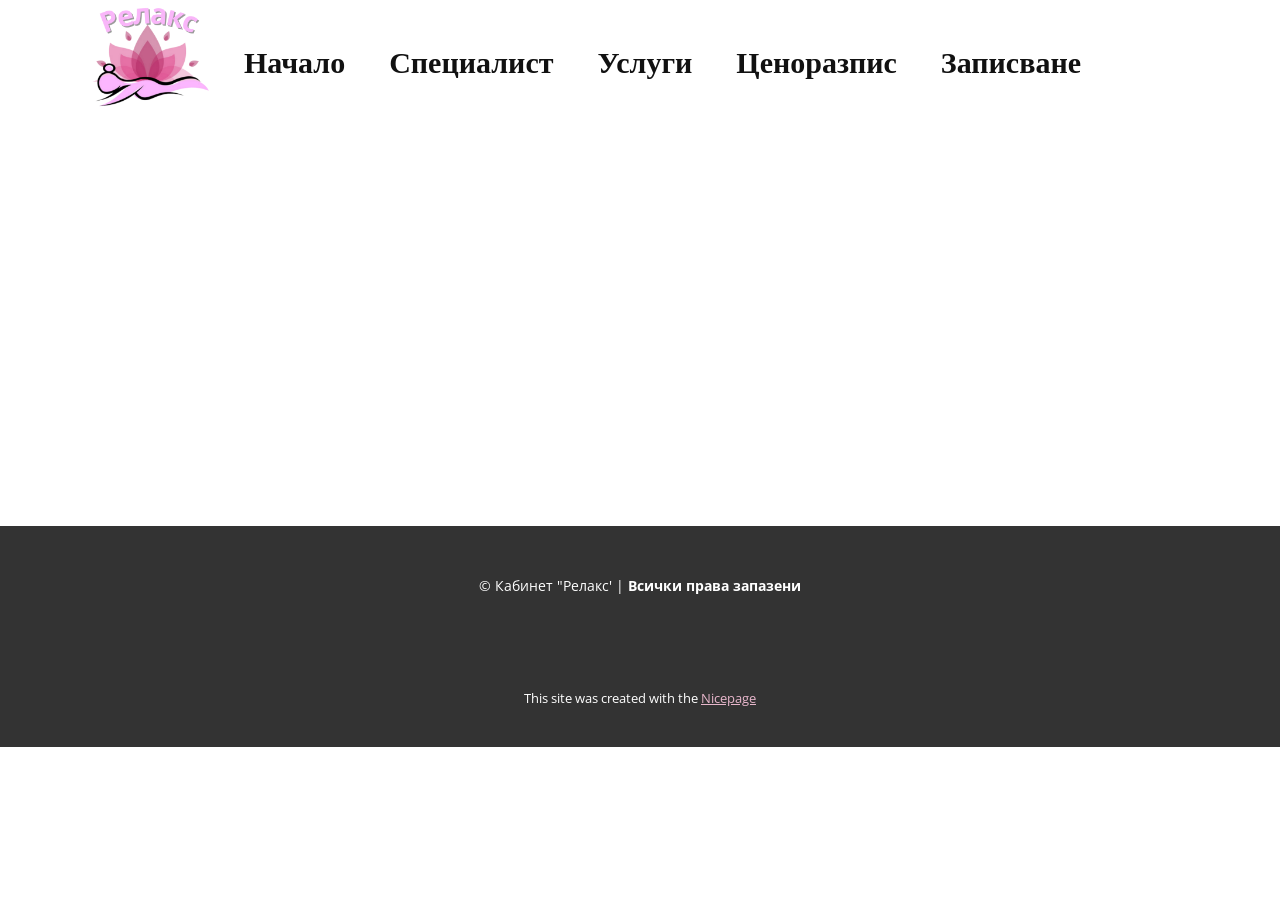
<file: Качване/index.html>
<!DOCTYPE html>
<html style="font-size: 16px;" lang="en"><head>
    <meta name="viewport" content="width=device-width, initial-scale=1.0">
    <meta charset="utf-8">
    <meta name="keywords" content="">
    <meta name="description" content="">
    <title>Home</title>
    <link rel="stylesheet" href="nicepage.css" media="screen">
<link rel="stylesheet" href="Home.css" media="screen">
    <script class="u-script" type="text/javascript" src="jquery.js" defer=""></script>
    <script class="u-script" type="text/javascript" src="nicepage.js" defer=""></script>
    <meta name="generator" content="Nicepage 6.12.5, nicepage.com">
    <link id="u-theme-google-font" rel="stylesheet" href="https://fonts.googleapis.com/css?family=Roboto:100,100i,300,300i,400,400i,500,500i,700,700i,900,900i|Open+Sans:300,300i,400,400i,500,500i,600,600i,700,700i,800,800i">
    <link id="u-page-google-font" rel="stylesheet" href="https://fonts.googleapis.com/css?family=Alfa+Slab+One:400">
    
    
    
    <script type="application/ld+json">{
		"@context": "http://schema.org",
		"@type": "Organization",
		"name": "",
		"logo": "images/Send3.png"
}</script>
    <meta name="theme-color" content="#c35c87">
    <meta property="og:title" content="Home">
    <meta property="og:type" content="website">
  <meta data-intl-tel-input-cdn-path="intlTelInput/"></head>
  <body data-home-page="Home.html" data-home-page-title="Home" data-path-to-root="./" data-include-products="false" class="u-body u-xl-mode" data-lang="en"><header class="u-clearfix u-header u-white u-header" id="sec-3775"><div class="u-clearfix u-sheet u-sheet-1">
        <a href="#" class="u-image u-logo u-image-1" data-image-width="1080" data-image-height="1920">
          <img src="images/Send3.png" class="u-logo-image u-logo-image-1">
        </a>
        <nav class="u-menu u-menu-one-level u-offcanvas u-menu-1">
          <div class="menu-collapse u-custom-font" style="font-size: 1.875rem; letter-spacing: 0px; font-family: &quot;Alfa Slab One&quot;; font-weight: 700;">
            <a class="u-button-style u-custom-left-right-menu-spacing u-custom-padding-bottom u-custom-top-bottom-menu-spacing u-nav-link u-text-active-palette-1-base u-text-hover-palette-2-base" href="#">
              <svg class="u-svg-link" viewBox="0 0 24 24"><use xlink:href="#menu-hamburger"></use></svg>
              <svg class="u-svg-content" version="1.1" id="menu-hamburger" viewBox="0 0 16 16" x="0px" y="0px" xmlns:xlink="http://www.w3.org/1999/xlink" xmlns="http://www.w3.org/2000/svg"><g><rect y="1" width="16" height="2"></rect><rect y="7" width="16" height="2"></rect><rect y="13" width="16" height="2"></rect>
</g></svg>
            </a>
          </div>
          <div class="u-custom-menu u-nav-container">
            <ul class="u-custom-font u-nav u-unstyled u-nav-1"><li class="u-nav-item"><a class="u-button-style u-nav-link u-text-active-palette-1-base u-text-hover-palette-2-base" href="Page-2.html" style="padding: 10px 22px;">Начало</a>
</li><li class="u-nav-item"><a class="u-button-style u-nav-link u-text-active-palette-1-base u-text-hover-palette-2-base" href="Page-2.html#sec-825b" style="padding: 10px 22px;">Специалист</a>
</li><li class="u-nav-item"><a class="u-button-style u-nav-link u-text-active-palette-1-base u-text-hover-palette-2-base" href="Page-2.html#carousel_472e" style="padding: 10px 22px;">Услуги</a>
</li><li class="u-nav-item"><a class="u-button-style u-nav-link u-text-active-palette-1-base u-text-hover-palette-2-base" href="Page-2.html#sec-ceb4" style="padding: 10px 22px;">Ценоразпис</a>
</li><li class="u-nav-item"><a class="u-button-style u-nav-link u-text-active-palette-1-base u-text-hover-palette-2-base" href="Page-2.html#carousel_1060" style="padding: 10px 22px;">Записване</a>
</li></ul>
          </div>
          <div class="u-custom-menu u-nav-container-collapse">
            <div class="u-black u-container-style u-inner-container-layout u-opacity u-opacity-95 u-sidenav">
              <div class="u-inner-container-layout u-sidenav-overflow">
                <div class="u-menu-close"></div>
                <ul class="u-align-center u-nav u-popupmenu-items u-unstyled u-nav-2"><li class="u-nav-item"><a class="u-button-style u-nav-link" href="Page-2.html">Начало</a>
</li><li class="u-nav-item"><a class="u-button-style u-nav-link" href="Page-2.html#sec-825b">Специалист</a>
</li><li class="u-nav-item"><a class="u-button-style u-nav-link" href="Page-2.html#carousel_472e">Услуги</a>
</li><li class="u-nav-item"><a class="u-button-style u-nav-link" href="Page-2.html#sec-ceb4">Ценоразпис</a>
</li><li class="u-nav-item"><a class="u-button-style u-nav-link" href="Page-2.html#carousel_1060">Записване</a>
</li></ul>
              </div>
            </div>
            <div class="u-black u-menu-overlay u-opacity u-opacity-70"></div>
          </div>
        </nav>
      </div></header>
    <section class="u-clearfix u-section-1" id="sec-8311">
      <div class="u-clearfix u-sheet u-sheet-1"></div>
    </section>
    
    
    
    <footer class="u-align-center u-clearfix u-footer u-grey-80 u-footer" id="sec-b3cd"><div class="u-clearfix u-sheet u-sheet-1">
        <p class="u-small-text u-text u-text-variant u-text-1"> © Кабинет "Релакс' | <span style="font-weight: 700;">Всички права запазени</span>
        </p>
      </div></footer>
    <section class="u-backlink u-clearfix u-grey-80">
      <p class="u-text">
        <span>This site was created with the </span>
        <a class="u-link" href="https://nicepage.com/" target="_blank" rel="nofollow">
          <span>Nicepage</span>
        </a>
      </p>
    </section>
  
</body></html>
</file>
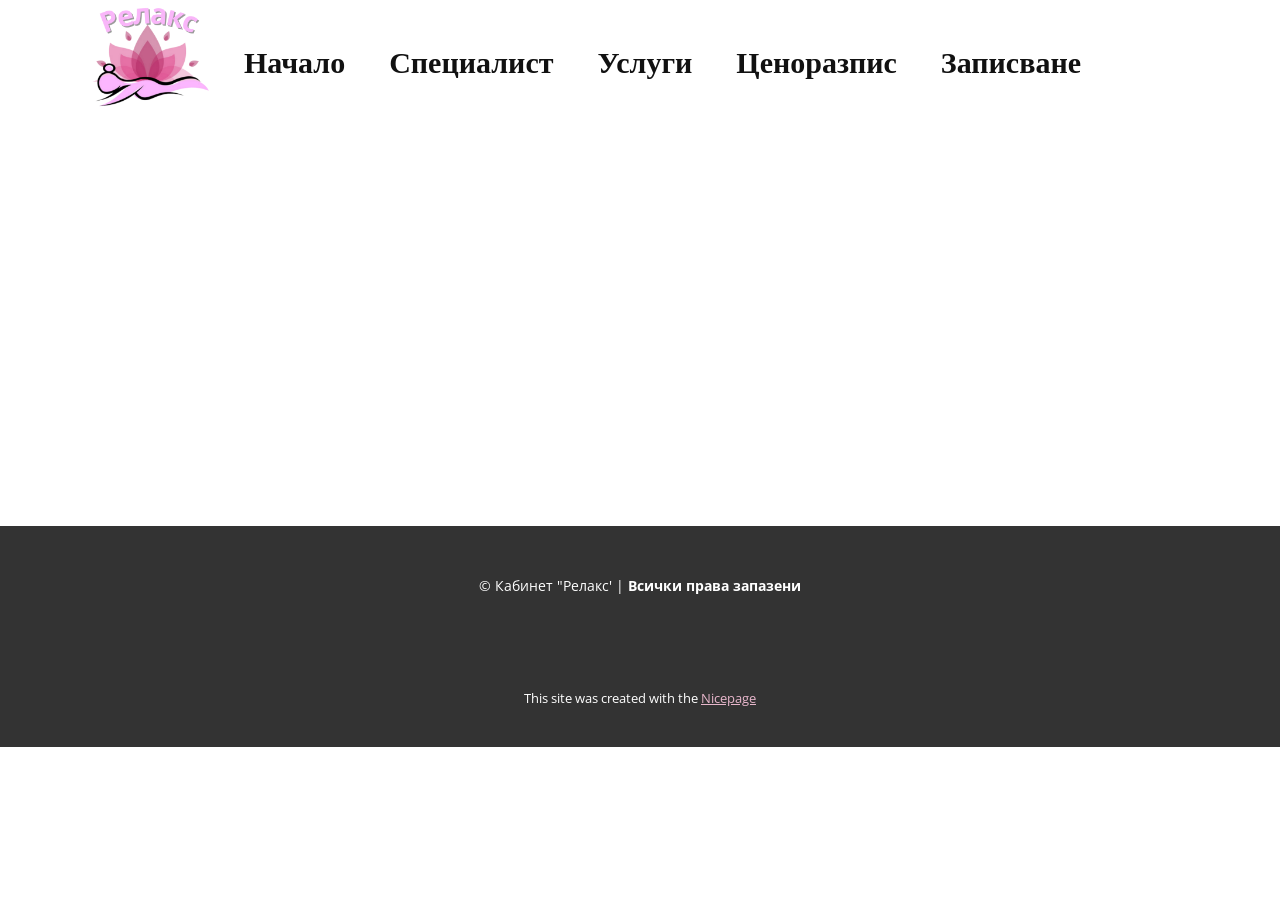
<file: Качване/About.html>
<!DOCTYPE html>
<html style="font-size: 16px;" lang="en"><head>
    <meta name="viewport" content="width=device-width, initial-scale=1.0">
    <meta charset="utf-8">
    <meta name="keywords" content="">
    <meta name="description" content="">
    <title>About</title>
    <link rel="stylesheet" href="nicepage.css" media="screen">
<link rel="stylesheet" href="About.css" media="screen">
    <script class="u-script" type="text/javascript" src="jquery.js" defer=""></script>
    <script class="u-script" type="text/javascript" src="nicepage.js" defer=""></script>
    <meta name="generator" content="Nicepage 6.12.5, nicepage.com">
    <link id="u-theme-google-font" rel="stylesheet" href="https://fonts.googleapis.com/css?family=Roboto:100,100i,300,300i,400,400i,500,500i,700,700i,900,900i|Open+Sans:300,300i,400,400i,500,500i,600,600i,700,700i,800,800i">
    <link id="u-page-google-font" rel="stylesheet" href="https://fonts.googleapis.com/css?family=Alfa+Slab+One:400">
    
    
    
    <script type="application/ld+json">{
		"@context": "http://schema.org",
		"@type": "Organization",
		"name": "",
		"logo": "images/Send3.png"
}</script>
    <meta name="theme-color" content="#c35c87">
    <meta property="og:title" content="About">
    <meta property="og:type" content="website">
  <meta data-intl-tel-input-cdn-path="intlTelInput/"></head>
  <body data-path-to-root="./" data-include-products="false" class="u-body u-xl-mode" data-lang="en"><header class="u-clearfix u-header u-white u-header" id="sec-3775"><div class="u-clearfix u-sheet u-sheet-1">
        <a href="#" class="u-image u-logo u-image-1" data-image-width="1080" data-image-height="1920">
          <img src="images/Send3.png" class="u-logo-image u-logo-image-1">
        </a>
        <nav class="u-menu u-menu-one-level u-offcanvas u-menu-1">
          <div class="menu-collapse u-custom-font" style="font-size: 1.875rem; letter-spacing: 0px; font-family: &quot;Alfa Slab One&quot;; font-weight: 700;">
            <a class="u-button-style u-custom-left-right-menu-spacing u-custom-padding-bottom u-custom-top-bottom-menu-spacing u-nav-link u-text-active-palette-1-base u-text-hover-palette-2-base" href="#">
              <svg class="u-svg-link" viewBox="0 0 24 24"><use xlink:href="#menu-hamburger"></use></svg>
              <svg class="u-svg-content" version="1.1" id="menu-hamburger" viewBox="0 0 16 16" x="0px" y="0px" xmlns:xlink="http://www.w3.org/1999/xlink" xmlns="http://www.w3.org/2000/svg"><g><rect y="1" width="16" height="2"></rect><rect y="7" width="16" height="2"></rect><rect y="13" width="16" height="2"></rect>
</g></svg>
            </a>
          </div>
          <div class="u-custom-menu u-nav-container">
            <ul class="u-custom-font u-nav u-unstyled u-nav-1"><li class="u-nav-item"><a class="u-button-style u-nav-link u-text-active-palette-1-base u-text-hover-palette-2-base" href="Page-2.html" style="padding: 10px 22px;">Начало</a>
</li><li class="u-nav-item"><a class="u-button-style u-nav-link u-text-active-palette-1-base u-text-hover-palette-2-base" href="Page-2.html#sec-825b" style="padding: 10px 22px;">Специалист</a>
</li><li class="u-nav-item"><a class="u-button-style u-nav-link u-text-active-palette-1-base u-text-hover-palette-2-base" href="Page-2.html#carousel_472e" style="padding: 10px 22px;">Услуги</a>
</li><li class="u-nav-item"><a class="u-button-style u-nav-link u-text-active-palette-1-base u-text-hover-palette-2-base" href="Page-2.html#sec-ceb4" style="padding: 10px 22px;">Ценоразпис</a>
</li><li class="u-nav-item"><a class="u-button-style u-nav-link u-text-active-palette-1-base u-text-hover-palette-2-base" href="Page-2.html#carousel_1060" style="padding: 10px 22px;">Записване</a>
</li></ul>
          </div>
          <div class="u-custom-menu u-nav-container-collapse">
            <div class="u-black u-container-style u-inner-container-layout u-opacity u-opacity-95 u-sidenav">
              <div class="u-inner-container-layout u-sidenav-overflow">
                <div class="u-menu-close"></div>
                <ul class="u-align-center u-nav u-popupmenu-items u-unstyled u-nav-2"><li class="u-nav-item"><a class="u-button-style u-nav-link" href="Page-2.html">Начало</a>
</li><li class="u-nav-item"><a class="u-button-style u-nav-link" href="Page-2.html#sec-825b">Специалист</a>
</li><li class="u-nav-item"><a class="u-button-style u-nav-link" href="Page-2.html#carousel_472e">Услуги</a>
</li><li class="u-nav-item"><a class="u-button-style u-nav-link" href="Page-2.html#sec-ceb4">Ценоразпис</a>
</li><li class="u-nav-item"><a class="u-button-style u-nav-link" href="Page-2.html#carousel_1060">Записване</a>
</li></ul>
              </div>
            </div>
            <div class="u-black u-menu-overlay u-opacity u-opacity-70"></div>
          </div>
        </nav>
      </div></header>
    <section class="u-clearfix u-section-1" id="sec-360d">
      <div class="u-clearfix u-sheet u-sheet-1"></div>
    </section>
    
    
    
    <footer class="u-align-center u-clearfix u-footer u-grey-80 u-footer" id="sec-b3cd"><div class="u-clearfix u-sheet u-sheet-1">
        <p class="u-small-text u-text u-text-variant u-text-1"> © Кабинет "Релакс' | <span style="font-weight: 700;">Всички права запазени</span>
        </p>
      </div></footer>
    <section class="u-backlink u-clearfix u-grey-80">
      <p class="u-text">
        <span>This site was created with the </span>
        <a class="u-link" href="https://nicepage.com/" target="_blank" rel="nofollow">
          <span>Nicepage</span>
        </a>
      </p>
    </section>
  
</body></html>
</file>
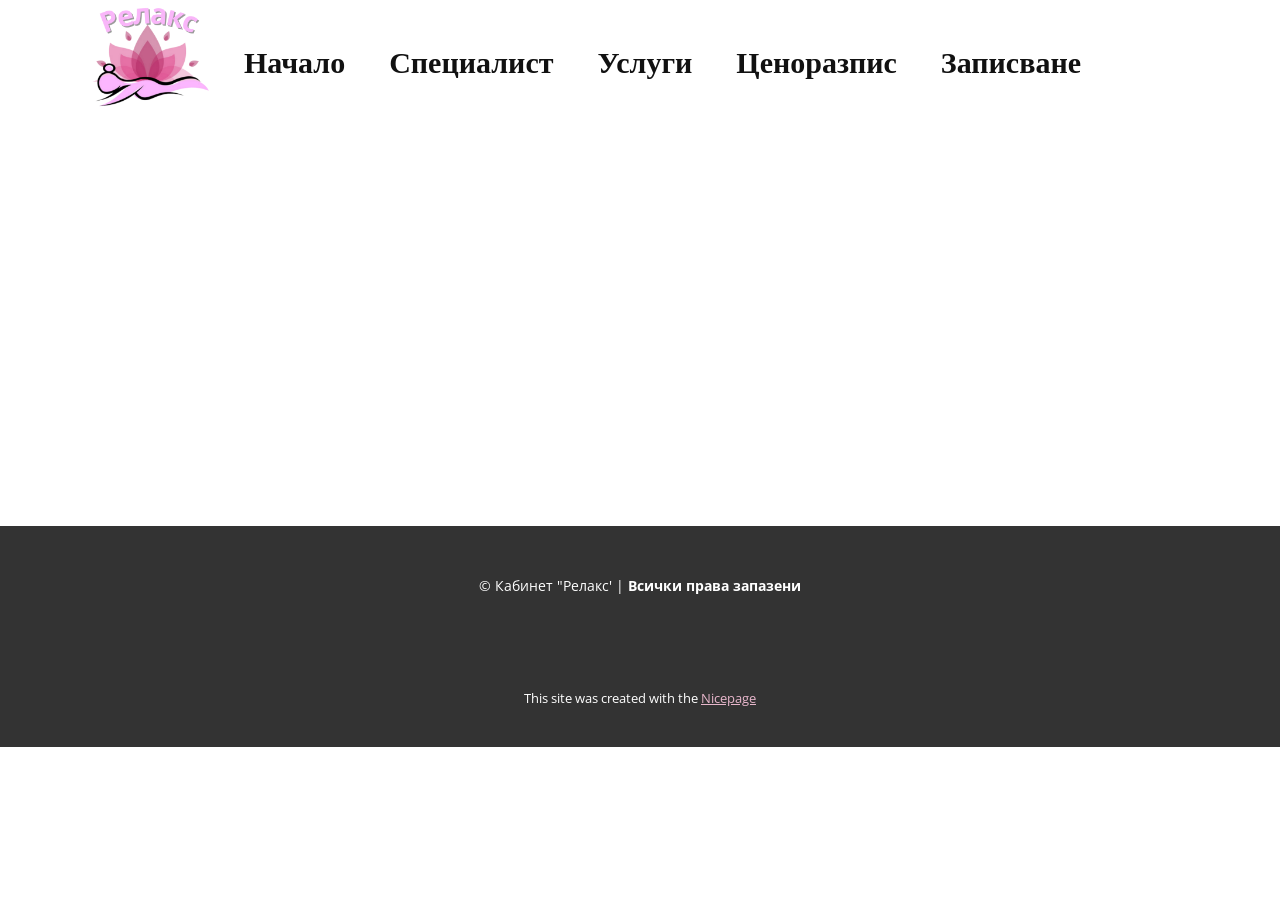
<file: Качване/Contact.html>
<!DOCTYPE html>
<html style="font-size: 16px;" lang="en"><head>
    <meta name="viewport" content="width=device-width, initial-scale=1.0">
    <meta charset="utf-8">
    <meta name="keywords" content="">
    <meta name="description" content="">
    <title>Contact</title>
    <link rel="stylesheet" href="nicepage.css" media="screen">
<link rel="stylesheet" href="Contact.css" media="screen">
    <script class="u-script" type="text/javascript" src="jquery.js" defer=""></script>
    <script class="u-script" type="text/javascript" src="nicepage.js" defer=""></script>
    <meta name="generator" content="Nicepage 6.12.5, nicepage.com">
    <link id="u-theme-google-font" rel="stylesheet" href="https://fonts.googleapis.com/css?family=Roboto:100,100i,300,300i,400,400i,500,500i,700,700i,900,900i|Open+Sans:300,300i,400,400i,500,500i,600,600i,700,700i,800,800i">
    <link id="u-page-google-font" rel="stylesheet" href="https://fonts.googleapis.com/css?family=Alfa+Slab+One:400">
    
    
    
    <script type="application/ld+json">{
		"@context": "http://schema.org",
		"@type": "Organization",
		"name": "",
		"logo": "images/Send3.png"
}</script>
    <meta name="theme-color" content="#c35c87">
    <meta property="og:title" content="Contact">
    <meta property="og:type" content="website">
  <meta data-intl-tel-input-cdn-path="intlTelInput/"></head>
  <body data-path-to-root="./" data-include-products="false" class="u-body u-xl-mode" data-lang="en"><header class="u-clearfix u-header u-white u-header" id="sec-3775"><div class="u-clearfix u-sheet u-sheet-1">
        <a href="#" class="u-image u-logo u-image-1" data-image-width="1080" data-image-height="1920">
          <img src="images/Send3.png" class="u-logo-image u-logo-image-1">
        </a>
        <nav class="u-menu u-menu-one-level u-offcanvas u-menu-1">
          <div class="menu-collapse u-custom-font" style="font-size: 1.875rem; letter-spacing: 0px; font-family: &quot;Alfa Slab One&quot;; font-weight: 700;">
            <a class="u-button-style u-custom-left-right-menu-spacing u-custom-padding-bottom u-custom-top-bottom-menu-spacing u-nav-link u-text-active-palette-1-base u-text-hover-palette-2-base" href="#">
              <svg class="u-svg-link" viewBox="0 0 24 24"><use xlink:href="#menu-hamburger"></use></svg>
              <svg class="u-svg-content" version="1.1" id="menu-hamburger" viewBox="0 0 16 16" x="0px" y="0px" xmlns:xlink="http://www.w3.org/1999/xlink" xmlns="http://www.w3.org/2000/svg"><g><rect y="1" width="16" height="2"></rect><rect y="7" width="16" height="2"></rect><rect y="13" width="16" height="2"></rect>
</g></svg>
            </a>
          </div>
          <div class="u-custom-menu u-nav-container">
            <ul class="u-custom-font u-nav u-unstyled u-nav-1"><li class="u-nav-item"><a class="u-button-style u-nav-link u-text-active-palette-1-base u-text-hover-palette-2-base" href="Page-2.html" style="padding: 10px 22px;">Начало</a>
</li><li class="u-nav-item"><a class="u-button-style u-nav-link u-text-active-palette-1-base u-text-hover-palette-2-base" href="Page-2.html#sec-825b" style="padding: 10px 22px;">Специалист</a>
</li><li class="u-nav-item"><a class="u-button-style u-nav-link u-text-active-palette-1-base u-text-hover-palette-2-base" href="Page-2.html#carousel_472e" style="padding: 10px 22px;">Услуги</a>
</li><li class="u-nav-item"><a class="u-button-style u-nav-link u-text-active-palette-1-base u-text-hover-palette-2-base" href="Page-2.html#sec-ceb4" style="padding: 10px 22px;">Ценоразпис</a>
</li><li class="u-nav-item"><a class="u-button-style u-nav-link u-text-active-palette-1-base u-text-hover-palette-2-base" href="Page-2.html#carousel_1060" style="padding: 10px 22px;">Записване</a>
</li></ul>
          </div>
          <div class="u-custom-menu u-nav-container-collapse">
            <div class="u-black u-container-style u-inner-container-layout u-opacity u-opacity-95 u-sidenav">
              <div class="u-inner-container-layout u-sidenav-overflow">
                <div class="u-menu-close"></div>
                <ul class="u-align-center u-nav u-popupmenu-items u-unstyled u-nav-2"><li class="u-nav-item"><a class="u-button-style u-nav-link" href="Page-2.html">Начало</a>
</li><li class="u-nav-item"><a class="u-button-style u-nav-link" href="Page-2.html#sec-825b">Специалист</a>
</li><li class="u-nav-item"><a class="u-button-style u-nav-link" href="Page-2.html#carousel_472e">Услуги</a>
</li><li class="u-nav-item"><a class="u-button-style u-nav-link" href="Page-2.html#sec-ceb4">Ценоразпис</a>
</li><li class="u-nav-item"><a class="u-button-style u-nav-link" href="Page-2.html#carousel_1060">Записване</a>
</li></ul>
              </div>
            </div>
            <div class="u-black u-menu-overlay u-opacity u-opacity-70"></div>
          </div>
        </nav>
      </div></header>
    <section class="u-clearfix u-section-1" id="sec-3fbc">
      <div class="u-clearfix u-sheet u-sheet-1"></div>
    </section>
    
    
    
    <footer class="u-align-center u-clearfix u-footer u-grey-80 u-footer" id="sec-b3cd"><div class="u-clearfix u-sheet u-sheet-1">
        <p class="u-small-text u-text u-text-variant u-text-1"> © Кабинет "Релакс' | <span style="font-weight: 700;">Всички права запазени</span>
        </p>
      </div></footer>
    <section class="u-backlink u-clearfix u-grey-80">
      <p class="u-text">
        <span>This site was created with the </span>
        <a class="u-link" href="https://nicepage.com/" target="_blank" rel="nofollow">
          <span>Nicepage</span>
        </a>
      </p>
    </section>
  
</body></html>
</file>
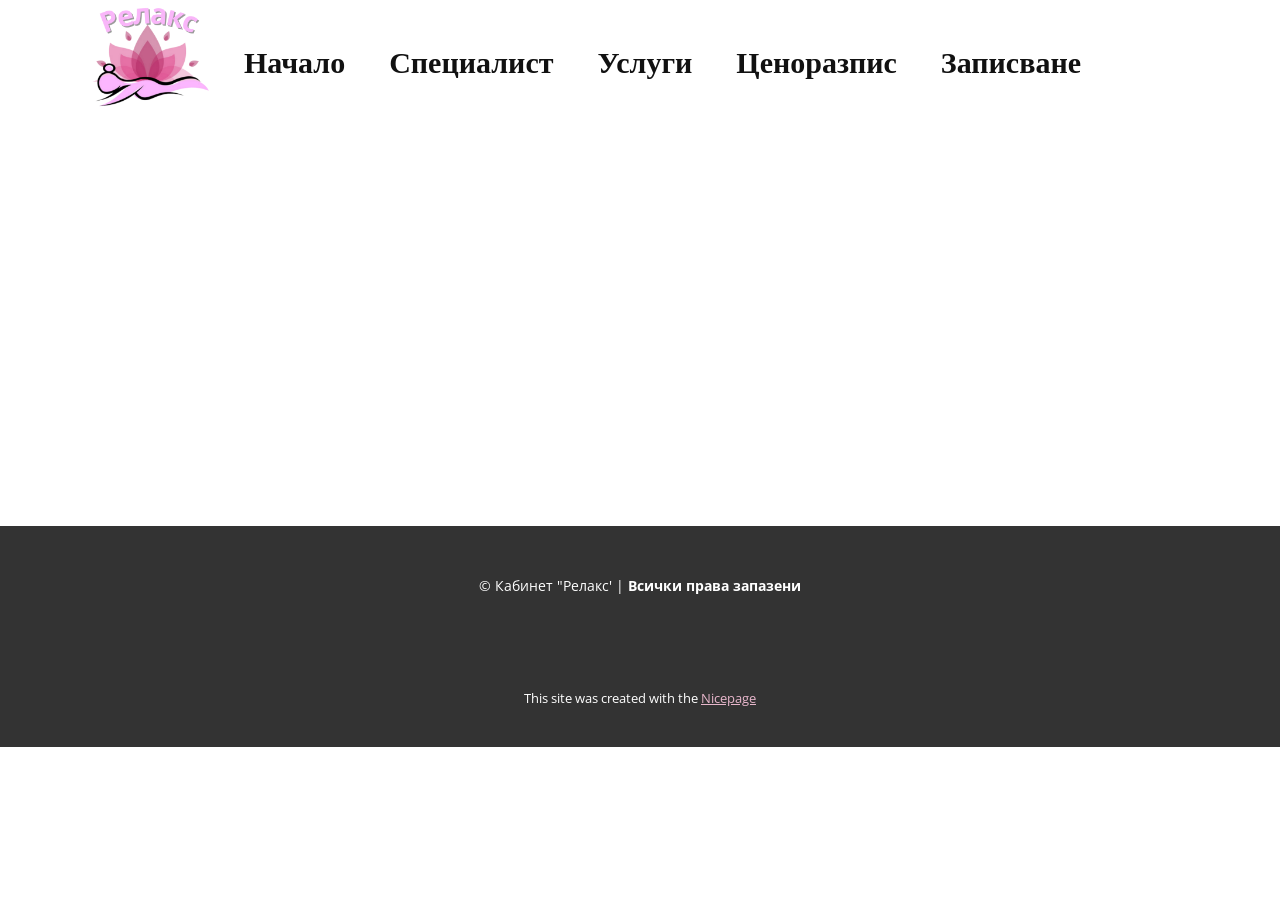
<file: Качване/Home.html>
<!DOCTYPE html>
<html style="font-size: 16px;" lang="en"><head>
    <meta name="viewport" content="width=device-width, initial-scale=1.0">
    <meta charset="utf-8">
    <meta name="keywords" content="">
    <meta name="description" content="">
    <title>Home</title>
    <link rel="stylesheet" href="nicepage.css" media="screen">
<link rel="stylesheet" href="Home.css" media="screen">
    <script class="u-script" type="text/javascript" src="jquery.js" defer=""></script>
    <script class="u-script" type="text/javascript" src="nicepage.js" defer=""></script>
    <meta name="generator" content="Nicepage 6.12.5, nicepage.com">
    <link id="u-theme-google-font" rel="stylesheet" href="https://fonts.googleapis.com/css?family=Roboto:100,100i,300,300i,400,400i,500,500i,700,700i,900,900i|Open+Sans:300,300i,400,400i,500,500i,600,600i,700,700i,800,800i">
    <link id="u-page-google-font" rel="stylesheet" href="https://fonts.googleapis.com/css?family=Alfa+Slab+One:400">
    
    
    
    <script type="application/ld+json">{
		"@context": "http://schema.org",
		"@type": "Organization",
		"name": "",
		"logo": "images/Send3.png"
}</script>
    <meta name="theme-color" content="#c35c87">
    <meta property="og:title" content="Home">
    <meta property="og:type" content="website">
  <meta data-intl-tel-input-cdn-path="intlTelInput/"></head>
  <body data-path-to-root="./" data-include-products="false" class="u-body u-xl-mode" data-lang="en"><header class="u-clearfix u-header u-white u-header" id="sec-3775"><div class="u-clearfix u-sheet u-sheet-1">
        <a href="#" class="u-image u-logo u-image-1" data-image-width="1080" data-image-height="1920">
          <img src="images/Send3.png" class="u-logo-image u-logo-image-1">
        </a>
        <nav class="u-menu u-menu-one-level u-offcanvas u-menu-1">
          <div class="menu-collapse u-custom-font" style="font-size: 1.875rem; letter-spacing: 0px; font-family: &quot;Alfa Slab One&quot;; font-weight: 700;">
            <a class="u-button-style u-custom-left-right-menu-spacing u-custom-padding-bottom u-custom-top-bottom-menu-spacing u-nav-link u-text-active-palette-1-base u-text-hover-palette-2-base" href="#">
              <svg class="u-svg-link" viewBox="0 0 24 24"><use xlink:href="#menu-hamburger"></use></svg>
              <svg class="u-svg-content" version="1.1" id="menu-hamburger" viewBox="0 0 16 16" x="0px" y="0px" xmlns:xlink="http://www.w3.org/1999/xlink" xmlns="http://www.w3.org/2000/svg"><g><rect y="1" width="16" height="2"></rect><rect y="7" width="16" height="2"></rect><rect y="13" width="16" height="2"></rect>
</g></svg>
            </a>
          </div>
          <div class="u-custom-menu u-nav-container">
            <ul class="u-custom-font u-nav u-unstyled u-nav-1"><li class="u-nav-item"><a class="u-button-style u-nav-link u-text-active-palette-1-base u-text-hover-palette-2-base" href="Page-2.html" style="padding: 10px 22px;">Начало</a>
</li><li class="u-nav-item"><a class="u-button-style u-nav-link u-text-active-palette-1-base u-text-hover-palette-2-base" href="Page-2.html#sec-825b" style="padding: 10px 22px;">Специалист</a>
</li><li class="u-nav-item"><a class="u-button-style u-nav-link u-text-active-palette-1-base u-text-hover-palette-2-base" href="Page-2.html#carousel_472e" style="padding: 10px 22px;">Услуги</a>
</li><li class="u-nav-item"><a class="u-button-style u-nav-link u-text-active-palette-1-base u-text-hover-palette-2-base" href="Page-2.html#sec-ceb4" style="padding: 10px 22px;">Ценоразпис</a>
</li><li class="u-nav-item"><a class="u-button-style u-nav-link u-text-active-palette-1-base u-text-hover-palette-2-base" href="Page-2.html#carousel_1060" style="padding: 10px 22px;">Записване</a>
</li></ul>
          </div>
          <div class="u-custom-menu u-nav-container-collapse">
            <div class="u-black u-container-style u-inner-container-layout u-opacity u-opacity-95 u-sidenav">
              <div class="u-inner-container-layout u-sidenav-overflow">
                <div class="u-menu-close"></div>
                <ul class="u-align-center u-nav u-popupmenu-items u-unstyled u-nav-2"><li class="u-nav-item"><a class="u-button-style u-nav-link" href="Page-2.html">Начало</a>
</li><li class="u-nav-item"><a class="u-button-style u-nav-link" href="Page-2.html#sec-825b">Специалист</a>
</li><li class="u-nav-item"><a class="u-button-style u-nav-link" href="Page-2.html#carousel_472e">Услуги</a>
</li><li class="u-nav-item"><a class="u-button-style u-nav-link" href="Page-2.html#sec-ceb4">Ценоразпис</a>
</li><li class="u-nav-item"><a class="u-button-style u-nav-link" href="Page-2.html#carousel_1060">Записване</a>
</li></ul>
              </div>
            </div>
            <div class="u-black u-menu-overlay u-opacity u-opacity-70"></div>
          </div>
        </nav>
      </div></header>
    <section class="u-clearfix u-section-1" id="sec-8311">
      <div class="u-clearfix u-sheet u-sheet-1"></div>
    </section>
    
    
    
    <footer class="u-align-center u-clearfix u-footer u-grey-80 u-footer" id="sec-b3cd"><div class="u-clearfix u-sheet u-sheet-1">
        <p class="u-small-text u-text u-text-variant u-text-1"> © Кабинет "Релакс' | <span style="font-weight: 700;">Всички права запазени</span>
        </p>
      </div></footer>
    <section class="u-backlink u-clearfix u-grey-80">
      <p class="u-text">
        <span>This site was created with the </span>
        <a class="u-link" href="https://nicepage.com/" target="_blank" rel="nofollow">
          <span>Nicepage</span>
        </a>
      </p>
    </section>
  
</body></html>
</file>
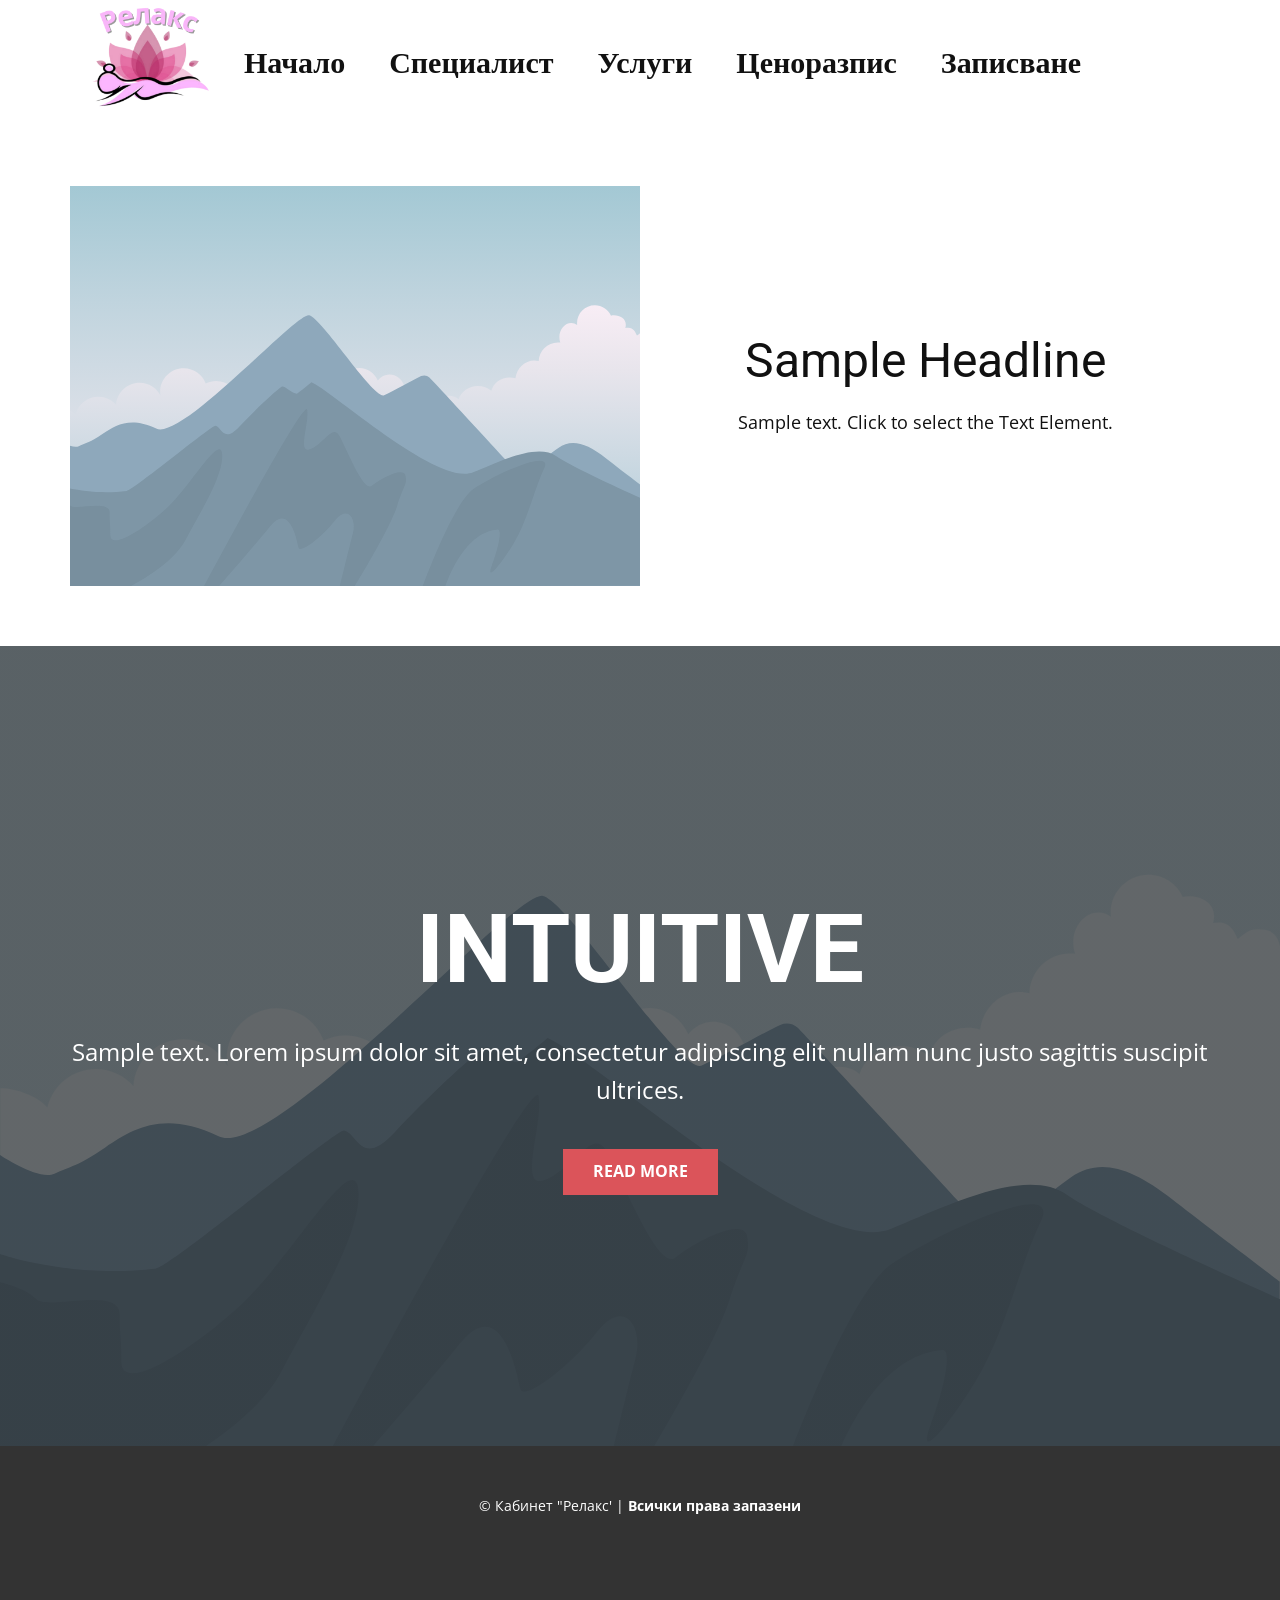
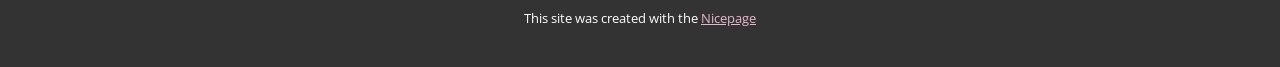
<file: Качване/Page-1.html>
<!DOCTYPE html>
<html style="font-size: 16px;" lang="en"><head>
    <meta name="viewport" content="width=device-width, initial-scale=1.0">
    <meta charset="utf-8">
    <meta name="keywords" content="INTUITIVE">
    <meta name="description" content="">
    <title>Page 1</title>
    <link rel="stylesheet" href="nicepage.css" media="screen">
<link rel="stylesheet" href="Page-1.css" media="screen">
    <script class="u-script" type="text/javascript" src="jquery.js" defer=""></script>
    <script class="u-script" type="text/javascript" src="nicepage.js" defer=""></script>
    <meta name="generator" content="Nicepage 6.12.5, nicepage.com">
    <link id="u-theme-google-font" rel="stylesheet" href="https://fonts.googleapis.com/css?family=Roboto:100,100i,300,300i,400,400i,500,500i,700,700i,900,900i|Open+Sans:300,300i,400,400i,500,500i,600,600i,700,700i,800,800i">
    <link id="u-page-google-font" rel="stylesheet" href="https://fonts.googleapis.com/css?family=Alfa+Slab+One:400">
    
    
    
    
    <script type="application/ld+json">{
		"@context": "http://schema.org",
		"@type": "Organization",
		"name": "",
		"logo": "images/Send3.png"
}</script>
    <meta name="theme-color" content="#c35c87">
    <meta property="og:title" content="Page 1">
    <meta property="og:type" content="website">
  <meta data-intl-tel-input-cdn-path="intlTelInput/"></head>
  <body data-path-to-root="./" data-include-products="false" class="u-body u-xl-mode" data-lang="en"><header class="u-clearfix u-header u-white u-header" id="sec-3775"><div class="u-clearfix u-sheet u-sheet-1">
        <a href="#" class="u-image u-logo u-image-1" data-image-width="1080" data-image-height="1920">
          <img src="images/Send3.png" class="u-logo-image u-logo-image-1">
        </a>
        <nav class="u-menu u-menu-one-level u-offcanvas u-menu-1">
          <div class="menu-collapse u-custom-font" style="font-size: 1.875rem; letter-spacing: 0px; font-family: &quot;Alfa Slab One&quot;; font-weight: 700;">
            <a class="u-button-style u-custom-left-right-menu-spacing u-custom-padding-bottom u-custom-top-bottom-menu-spacing u-nav-link u-text-active-palette-1-base u-text-hover-palette-2-base" href="#">
              <svg class="u-svg-link" viewBox="0 0 24 24"><use xlink:href="#menu-hamburger"></use></svg>
              <svg class="u-svg-content" version="1.1" id="menu-hamburger" viewBox="0 0 16 16" x="0px" y="0px" xmlns:xlink="http://www.w3.org/1999/xlink" xmlns="http://www.w3.org/2000/svg"><g><rect y="1" width="16" height="2"></rect><rect y="7" width="16" height="2"></rect><rect y="13" width="16" height="2"></rect>
</g></svg>
            </a>
          </div>
          <div class="u-custom-menu u-nav-container">
            <ul class="u-custom-font u-nav u-unstyled u-nav-1"><li class="u-nav-item"><a class="u-button-style u-nav-link u-text-active-palette-1-base u-text-hover-palette-2-base" href="Page-2.html" style="padding: 10px 22px;">Начало</a>
</li><li class="u-nav-item"><a class="u-button-style u-nav-link u-text-active-palette-1-base u-text-hover-palette-2-base" href="Page-2.html#sec-825b" style="padding: 10px 22px;">Специалист</a>
</li><li class="u-nav-item"><a class="u-button-style u-nav-link u-text-active-palette-1-base u-text-hover-palette-2-base" href="Page-2.html#carousel_472e" style="padding: 10px 22px;">Услуги</a>
</li><li class="u-nav-item"><a class="u-button-style u-nav-link u-text-active-palette-1-base u-text-hover-palette-2-base" href="Page-2.html#sec-ceb4" style="padding: 10px 22px;">Ценоразпис</a>
</li><li class="u-nav-item"><a class="u-button-style u-nav-link u-text-active-palette-1-base u-text-hover-palette-2-base" href="Page-2.html#carousel_1060" style="padding: 10px 22px;">Записване</a>
</li></ul>
          </div>
          <div class="u-custom-menu u-nav-container-collapse">
            <div class="u-black u-container-style u-inner-container-layout u-opacity u-opacity-95 u-sidenav">
              <div class="u-inner-container-layout u-sidenav-overflow">
                <div class="u-menu-close"></div>
                <ul class="u-align-center u-nav u-popupmenu-items u-unstyled u-nav-2"><li class="u-nav-item"><a class="u-button-style u-nav-link" href="Page-2.html">Начало</a>
</li><li class="u-nav-item"><a class="u-button-style u-nav-link" href="Page-2.html#sec-825b">Специалист</a>
</li><li class="u-nav-item"><a class="u-button-style u-nav-link" href="Page-2.html#carousel_472e">Услуги</a>
</li><li class="u-nav-item"><a class="u-button-style u-nav-link" href="Page-2.html#sec-ceb4">Ценоразпис</a>
</li><li class="u-nav-item"><a class="u-button-style u-nav-link" href="Page-2.html#carousel_1060">Записване</a>
</li></ul>
              </div>
            </div>
            <div class="u-black u-menu-overlay u-opacity u-opacity-70"></div>
          </div>
        </nav>
      </div></header>
    <section class="u-clearfix u-section-1" id="sec-c91b">
      <div class="u-clearfix u-sheet u-sheet-1">
        <div class="data-layout-selected u-clearfix u-expanded-width u-layout-wrap u-layout-wrap-1">
          <div class="u-layout">
            <div class="u-layout-row">
              <div class="u-container-style u-image u-layout-cell u-size-30 u-image-1" data-image-width="400" data-image-height="265">
                <div class="u-container-layout u-container-layout-1"></div>
              </div>
              <div class="u-container-align-center u-container-style u-layout-cell u-size-30 u-layout-cell-2">
                <div class="u-container-layout u-valign-middle u-container-layout-2">
                  <h2 class="u-align-center u-text u-text-default u-text-1">Sample Headline</h2>
                  <p class="u-align-center u-text u-text-default u-text-2">Sample text. Click to select the Text Element.</p>
                </div>
              </div>
            </div>
          </div>
        </div>
      </div>
    </section>
    <section class="u-align-center u-clearfix u-container-align-center u-image u-shading u-section-2" id="sec-0819">
      <div class="u-clearfix u-sheet u-valign-middle u-sheet-1">
        <h1 class="u-align-center u-text u-text-default u-title u-text-1">INTUITIVE</h1>
        <p class="u-align-center u-large-text u-text u-text-default u-text-variant u-text-2">Sample text. Lorem ipsum dolor sit amet, consectetur adipiscing elit nullam nunc justo sagittis suscipit ultrices.</p>
        <a href="#" class="u-align-center u-btn u-button-style u-palette-2-base u-btn-1">Read More</a>
      </div>
    </section>
    
    
    
    <footer class="u-align-center u-clearfix u-footer u-grey-80 u-footer" id="sec-b3cd"><div class="u-clearfix u-sheet u-sheet-1">
        <p class="u-small-text u-text u-text-variant u-text-1"> © Кабинет "Релакс' | <span style="font-weight: 700;">Всички права запазени</span>
        </p>
      </div></footer>
    <section class="u-backlink u-clearfix u-grey-80">
      <p class="u-text">
        <span>This site was created with the </span>
        <a class="u-link" href="https://nicepage.com/" target="_blank" rel="nofollow">
          <span>Nicepage</span>
        </a>
      </p>
    </section>
  
</body></html>
</file>
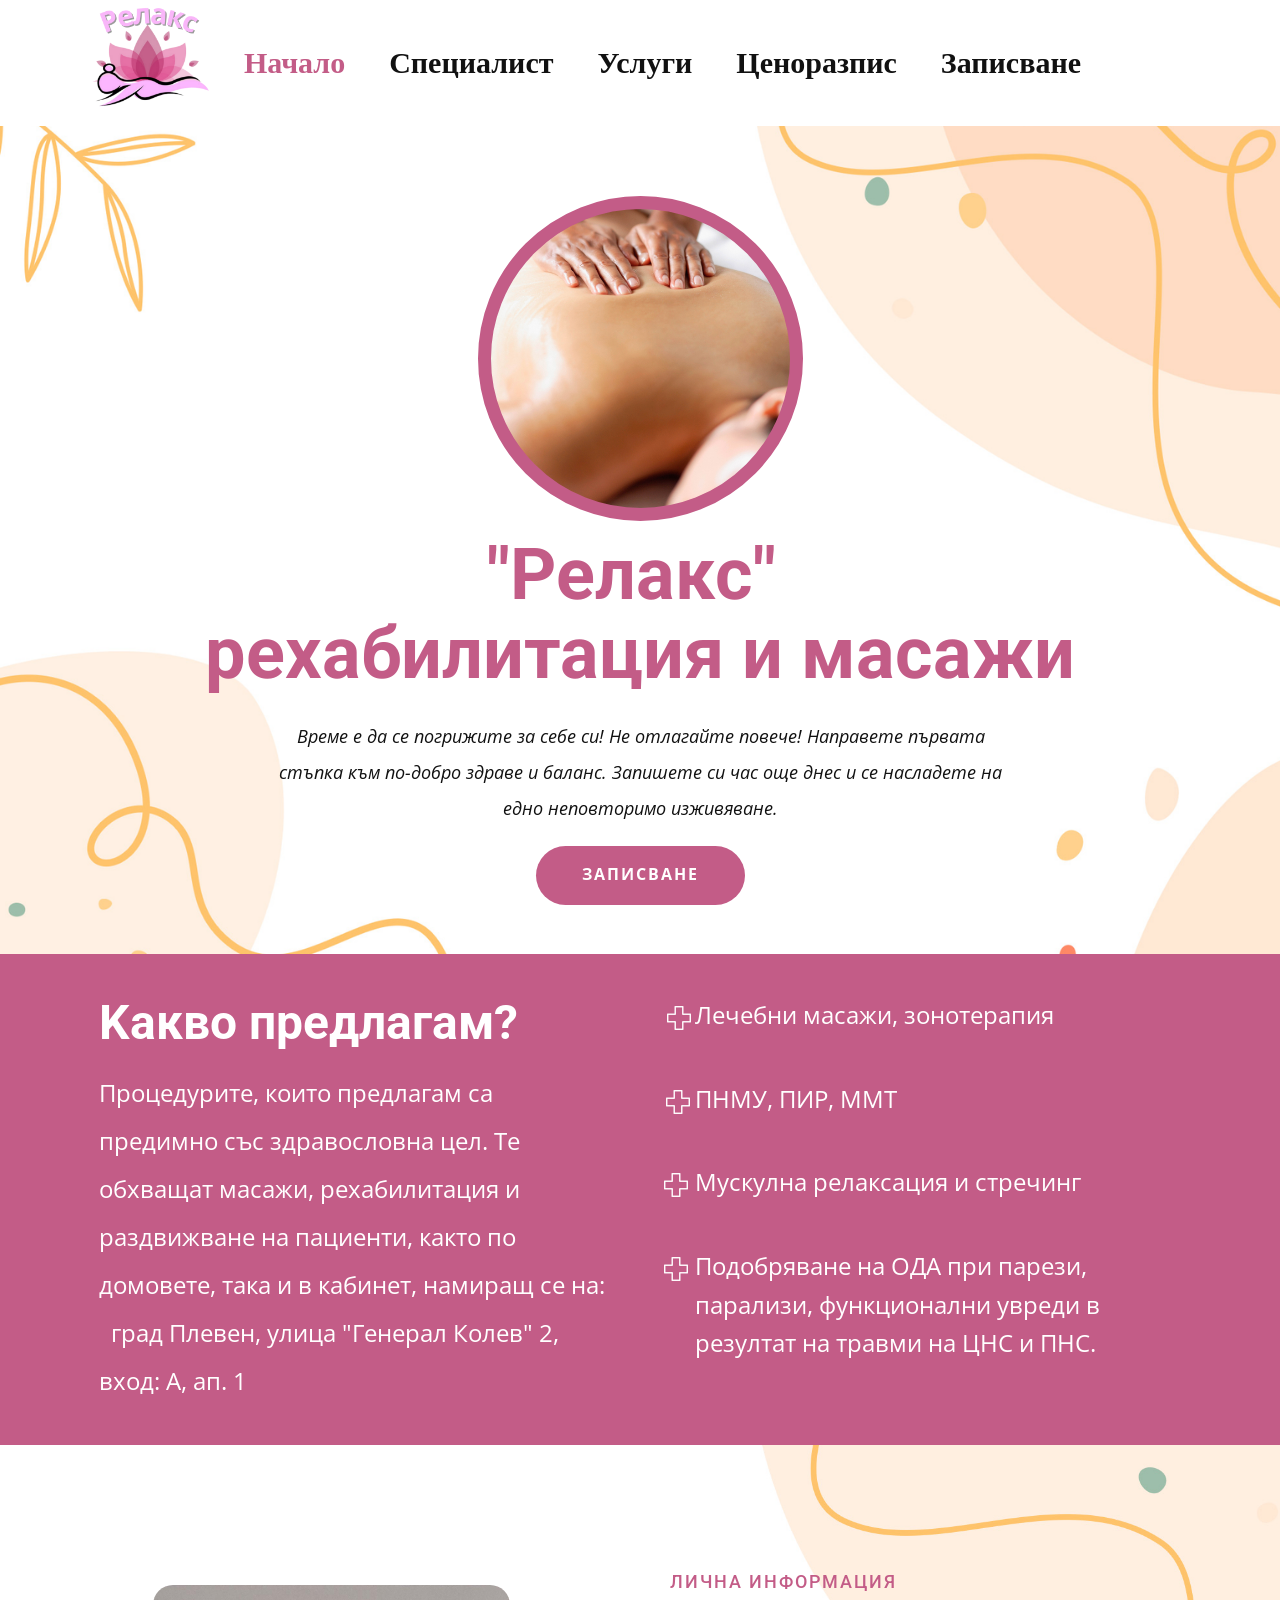
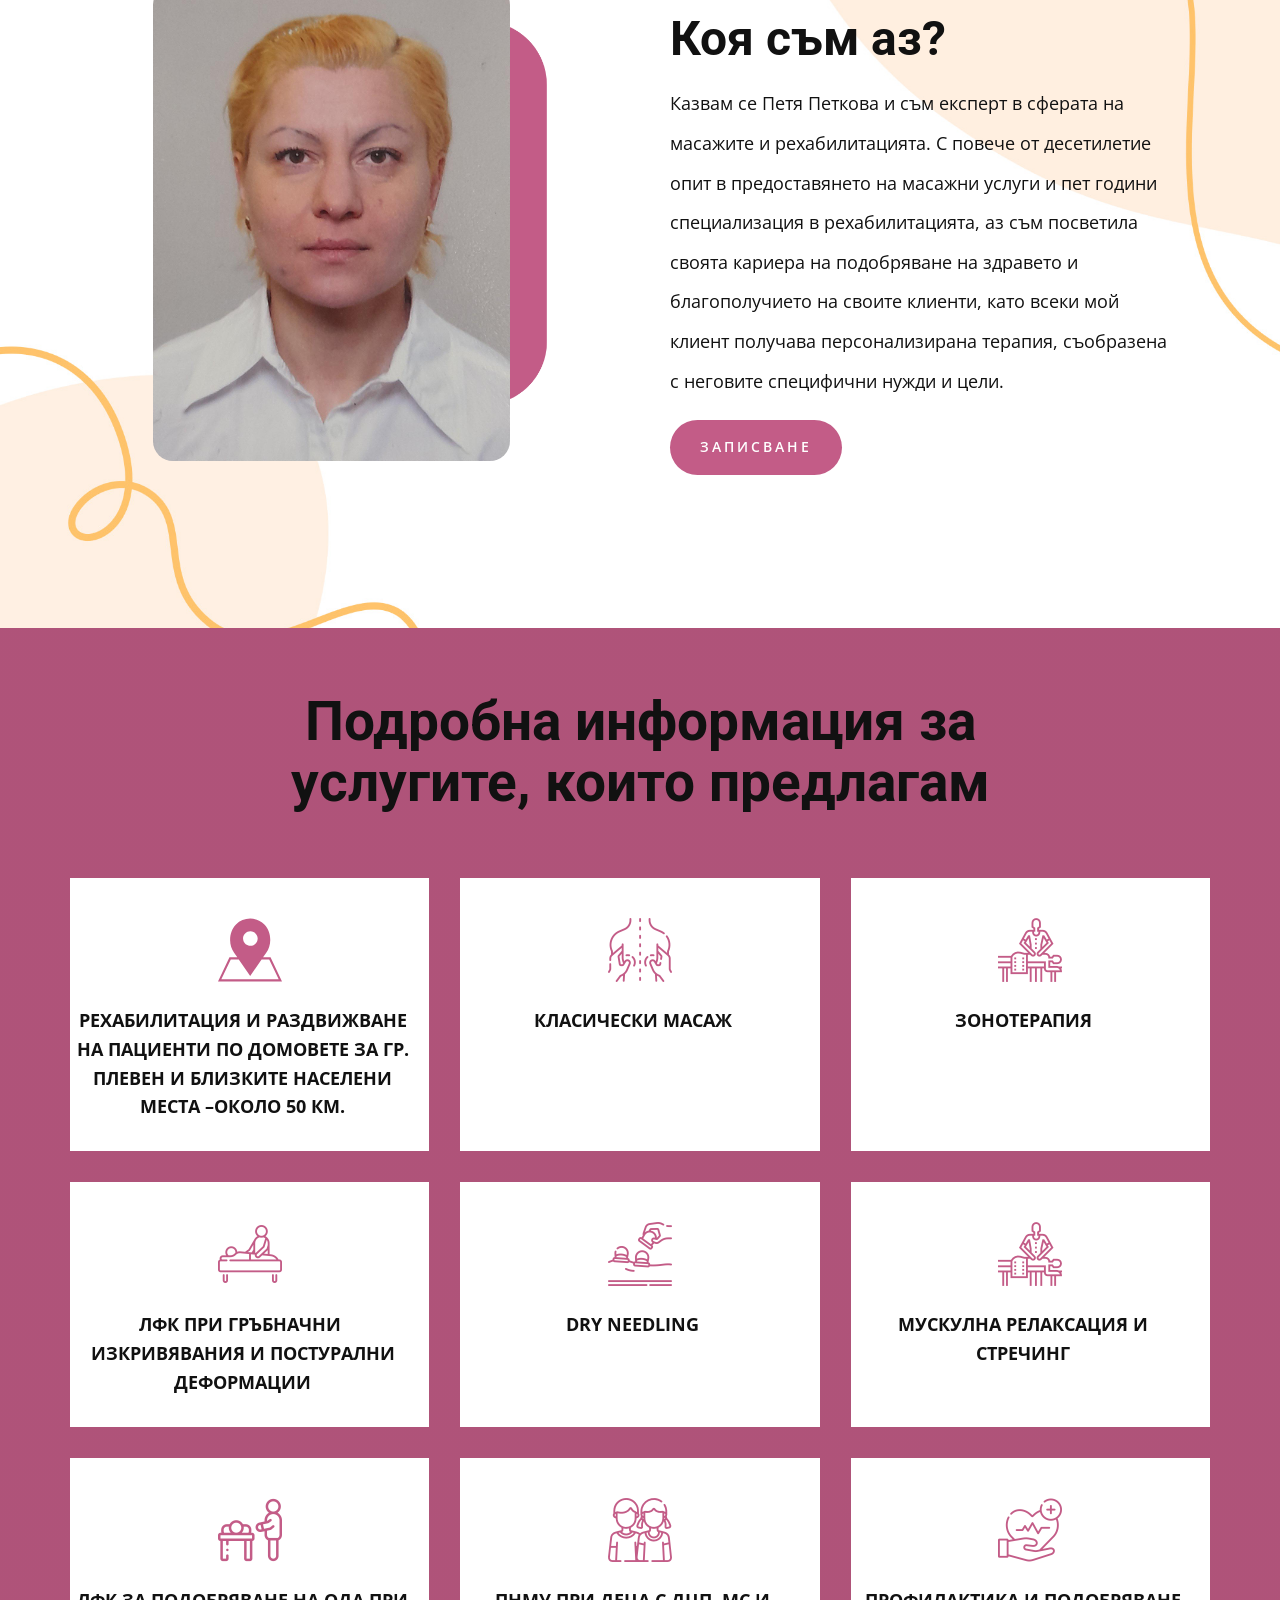
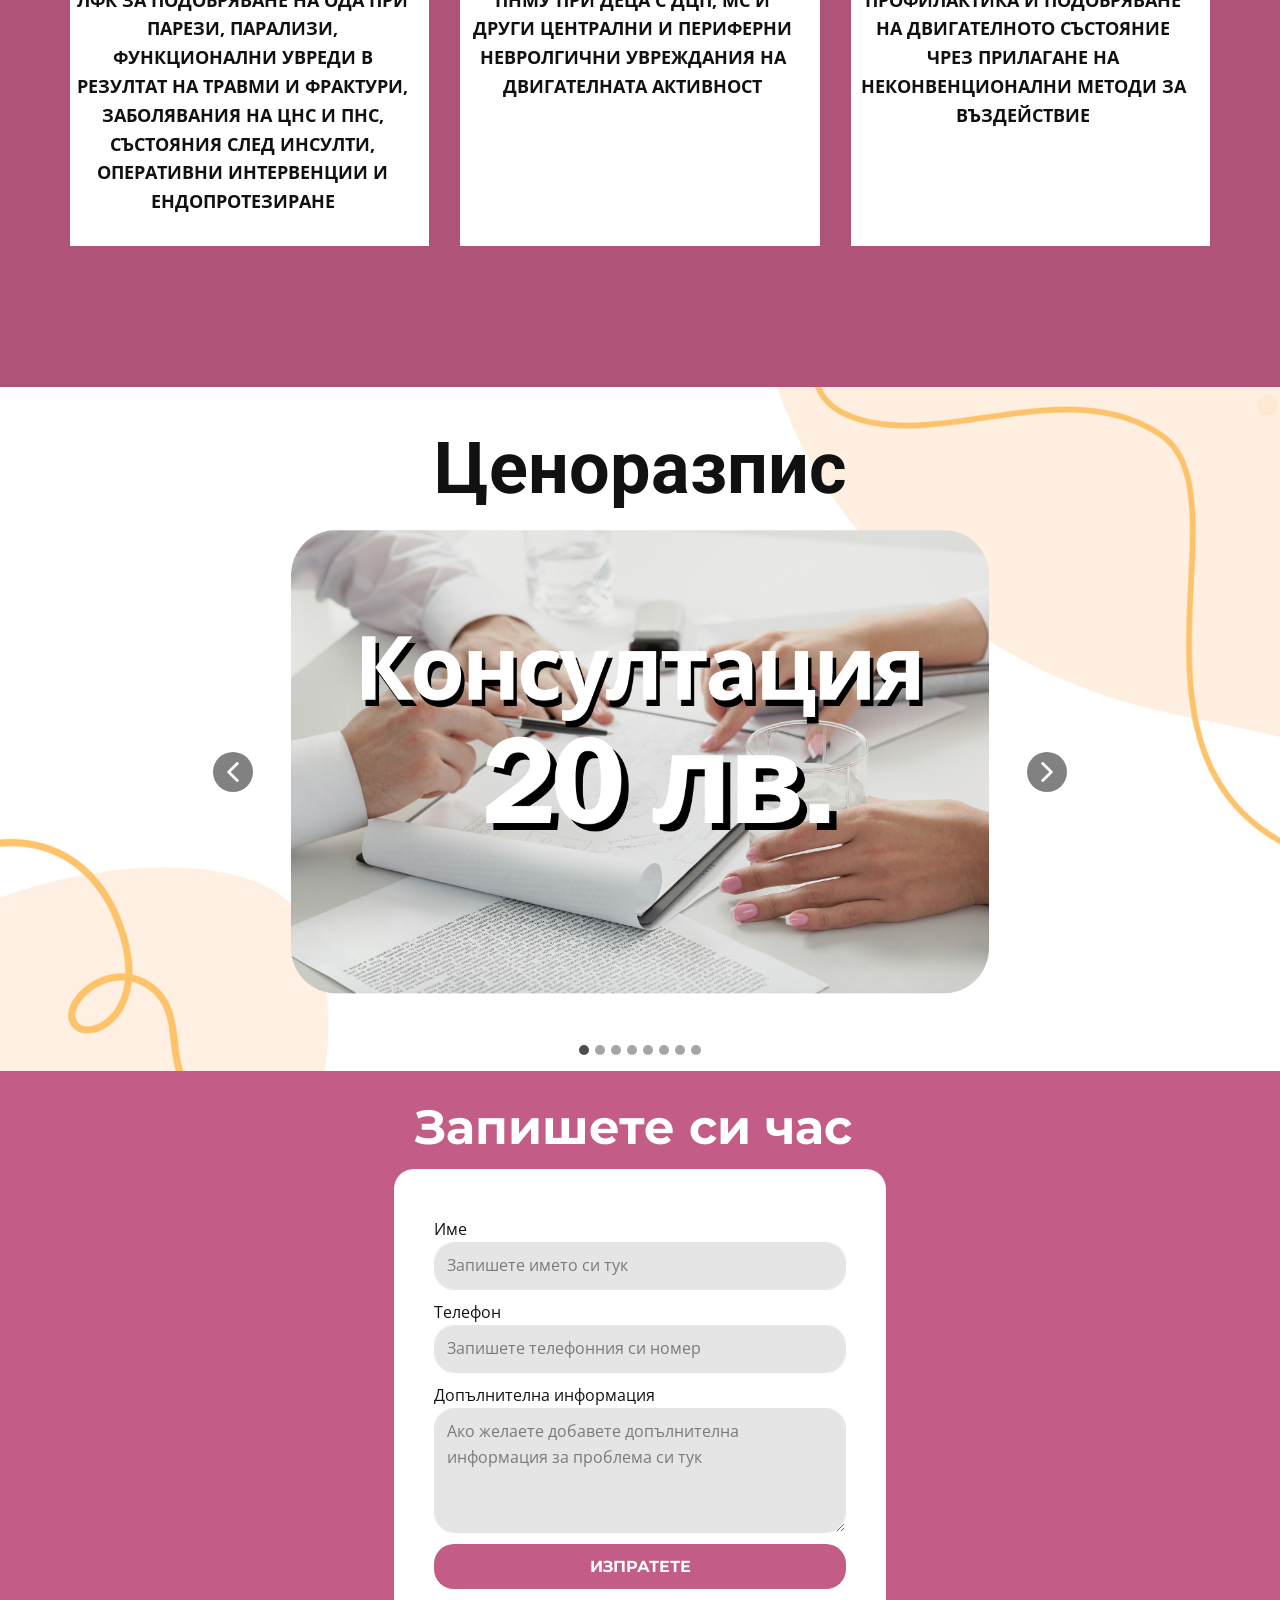
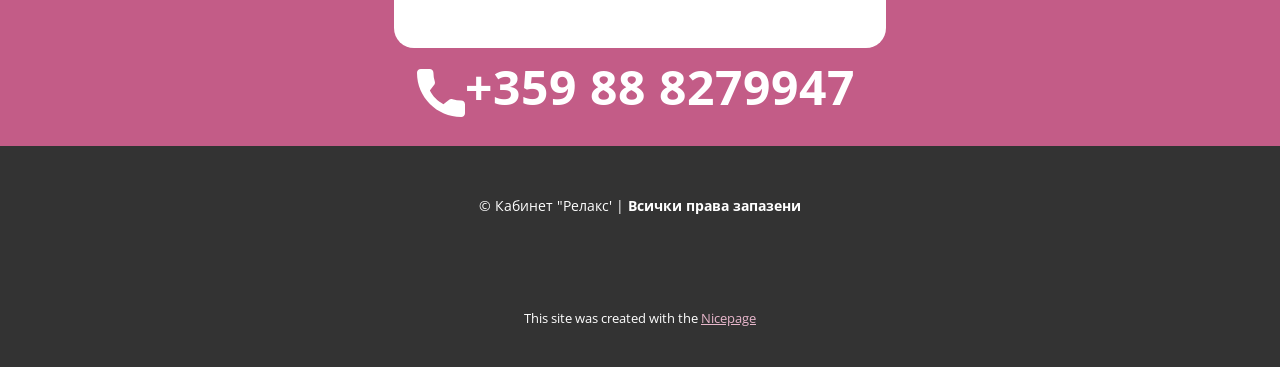
<file: Качване/Page-2.html>
<!DOCTYPE html>
<html style="font-size: 16px;" lang="en"><head>
    <meta name="viewport" content="width=device-width, initial-scale=1.0">
    <meta charset="utf-8">
    <meta name="keywords" content="​Best Beauty Treatments, ​Massage and relaxation, Full Service Beauty Studio, ​Music Education, ​Revolutionary Skincare, ​Listening is everything, ​Hair Treatments, Facial Treatments, ​Book an Appointment">
    <meta name="description" content="">
    <title>Page 2</title>
    <link rel="stylesheet" href="nicepage.css" media="screen">
<link rel="stylesheet" href="Page-2.css" media="screen">
    <script class="u-script" type="text/javascript" src="jquery.js" defer=""></script>
    <script class="u-script" type="text/javascript" src="nicepage.js" defer=""></script>
    <meta name="generator" content="Nicepage 6.12.5, nicepage.com">
    <meta name="referrer" content="origin">
    <link id="u-theme-google-font" rel="stylesheet" href="https://fonts.googleapis.com/css?family=Roboto:100,100i,300,300i,400,400i,500,500i,700,700i,900,900i|Open+Sans:300,300i,400,400i,500,500i,600,600i,700,700i,800,800i">
    <link id="u-page-google-font" rel="stylesheet" href="https://fonts.googleapis.com/css?family=Montserrat:100,100i,200,200i,300,300i,400,400i,500,500i,600,600i,700,700i,800,800i,900,900i|Alfa+Slab+One:400">
    
    
    
    
    
    
    
    
    <script type="application/ld+json">{
		"@context": "http://schema.org",
		"@type": "Organization",
		"name": "",
		"logo": "images/Send3.png"
}</script>
    <meta name="theme-color" content="#c35c87">
    <meta property="og:title" content="Page 2">
    <meta property="og:type" content="website">
  <meta data-intl-tel-input-cdn-path="intlTelInput/"></head>
  <body data-path-to-root="./" data-include-products="false" class="u-body u-xl-mode" data-lang="en"><header class="u-clearfix u-header u-white u-header" id="sec-3775"><div class="u-clearfix u-sheet u-sheet-1">
        <a href="#" class="u-image u-logo u-image-1" data-image-width="1080" data-image-height="1920">
          <img src="images/Send3.png" class="u-logo-image u-logo-image-1">
        </a>
        <nav class="u-menu u-menu-one-level u-offcanvas u-menu-1">
          <div class="menu-collapse u-custom-font" style="font-size: 1.875rem; letter-spacing: 0px; font-family: &quot;Alfa Slab One&quot;; font-weight: 700;">
            <a class="u-button-style u-custom-left-right-menu-spacing u-custom-padding-bottom u-custom-top-bottom-menu-spacing u-nav-link u-text-active-palette-1-base u-text-hover-palette-2-base" href="#">
              <svg class="u-svg-link" viewBox="0 0 24 24"><use xlink:href="#menu-hamburger"></use></svg>
              <svg class="u-svg-content" version="1.1" id="menu-hamburger" viewBox="0 0 16 16" x="0px" y="0px" xmlns:xlink="http://www.w3.org/1999/xlink" xmlns="http://www.w3.org/2000/svg"><g><rect y="1" width="16" height="2"></rect><rect y="7" width="16" height="2"></rect><rect y="13" width="16" height="2"></rect>
</g></svg>
            </a>
          </div>
          <div class="u-custom-menu u-nav-container">
            <ul class="u-custom-font u-nav u-unstyled u-nav-1"><li class="u-nav-item"><a class="u-button-style u-nav-link u-text-active-palette-1-base u-text-hover-palette-2-base" href="Page-2.html" style="padding: 10px 22px;">Начало</a>
</li><li class="u-nav-item"><a class="u-button-style u-nav-link u-text-active-palette-1-base u-text-hover-palette-2-base" href="Page-2.html#sec-825b" style="padding: 10px 22px;">Специалист</a>
</li><li class="u-nav-item"><a class="u-button-style u-nav-link u-text-active-palette-1-base u-text-hover-palette-2-base" href="Page-2.html#carousel_472e" style="padding: 10px 22px;">Услуги</a>
</li><li class="u-nav-item"><a class="u-button-style u-nav-link u-text-active-palette-1-base u-text-hover-palette-2-base" href="Page-2.html#sec-ceb4" style="padding: 10px 22px;">Ценоразпис</a>
</li><li class="u-nav-item"><a class="u-button-style u-nav-link u-text-active-palette-1-base u-text-hover-palette-2-base" href="Page-2.html#carousel_1060" style="padding: 10px 22px;">Записване</a>
</li></ul>
          </div>
          <div class="u-custom-menu u-nav-container-collapse">
            <div class="u-black u-container-style u-inner-container-layout u-opacity u-opacity-95 u-sidenav">
              <div class="u-inner-container-layout u-sidenav-overflow">
                <div class="u-menu-close"></div>
                <ul class="u-align-center u-nav u-popupmenu-items u-unstyled u-nav-2"><li class="u-nav-item"><a class="u-button-style u-nav-link" href="Page-2.html">Начало</a>
</li><li class="u-nav-item"><a class="u-button-style u-nav-link" href="Page-2.html#sec-825b">Специалист</a>
</li><li class="u-nav-item"><a class="u-button-style u-nav-link" href="Page-2.html#carousel_472e">Услуги</a>
</li><li class="u-nav-item"><a class="u-button-style u-nav-link" href="Page-2.html#sec-ceb4">Ценоразпис</a>
</li><li class="u-nav-item"><a class="u-button-style u-nav-link" href="Page-2.html#carousel_1060">Записване</a>
</li></ul>
              </div>
            </div>
            <div class="u-black u-menu-overlay u-opacity u-opacity-70"></div>
          </div>
        </nav>
      </div></header>
    <section class="u-align-center u-clearfix u-image u-section-1" id="carousel_e885" data-image-width="1534" data-image-height="1080">
      <div class="u-clearfix u-sheet u-sheet-1">
        <div class="u-border-13 u-border-custom-color-3 u-image u-image-circle u-image-1" alt="" data-image-width="1080" data-image-height="1920"></div>
        <h1 class="u-text u-text-palette-1-base u-text-1">"Релакс"&nbsp;<br>рехабилитация и масажи
        </h1>
        <p class="u-text u-text-2"> Време е да се погрижите за себе си! Не отлагайте повече! Направете първата стъпка към по-добро здраве и баланс. Запишете си час още днес и се насладете на едно неповторимо изживяване.</p>
        <a href="Page-2.html#carousel_1060" class="u-active-palette-3-base u-border-none u-btn u-btn-round u-button-style u-hover-palette-3-base u-palette-1-base u-radius-50 u-text-active-white u-text-body-alt-color u-text-hover-white u-btn-1">Записване </a>
      </div>
    </section>
    <section class="u-align-center u-clearfix u-palette-1-base u-section-2" id="carousel_adef">
      <div class="u-clearfix u-sheet u-sheet-1">
        <div class="u-align-left u-container-style u-expanded-width-xs u-group u-group-1">
          <div class="u-container-layout u-valign-top u-container-layout-1">
            <h3 class="u-text u-text-1">Kакво предлагам?</h3>
            <p class="u-text u-text-2">Процедурите, които предлагам са предимно със здравословна цел. Те обхващат масажи, рехабилитация и раздвижване на пациенти, както по домовете, така и в кабинет, намиращ се на:&nbsp; &nbsp; град Плевен, улица "Генерал Колев" 2, вход: А, ап. 1</p>
          </div>
        </div>
        <div class="custom-expanded u-list u-list-1">
          <div class="u-repeater u-repeater-1">
            <div class="u-container-style u-list-item u-repeater-item">
              <div class="u-container-layout u-similar-container u-container-layout-2">
                <h4 class="u-text u-text-3"><span class="u-file-icon u-icon u-text-white u-icon-1"><img src="images/2695875-c3d424eb.png" alt=""></span>&nbsp; 
                </h4>
                <p class="u-text u-text-4">Лечебни масажи, зонотерапия </p>
              </div>
            </div>
            <div class="u-container-style u-list-item u-repeater-item u-video-cover">
              <div class="u-container-layout u-similar-container u-container-layout-3">
                <h4 class="u-text u-text-5"><span class="u-file-icon u-icon u-text-white u-icon-2"><img src="images/2695875-c3d424eb.png" alt=""></span>&nbsp;
                </h4>
                <p class="u-text u-text-6">ПНМУ, ПИР, ММТ</p>
              </div>
            </div>
            <div class="u-container-style u-list-item u-repeater-item u-video-cover">
              <div class="u-container-layout u-similar-container u-container-layout-4">
                <h4 class="u-text u-text-7"> &nbsp;<span class="u-file-icon u-icon u-text-white u-icon-3"><img src="images/2695875-c3d424eb.png" alt=""></span>&nbsp;
                </h4>
                <p class="u-text u-text-8">Мускулна релаксация и стречинг</p>
              </div>
            </div>
            <div class="u-container-style u-list-item u-repeater-item u-video-cover">
              <div class="u-container-layout u-similar-container u-container-layout-5">
                <h4 class="u-text u-text-9"> &nbsp;<span class="u-file-icon u-icon u-text-white"><img src="images/2695875-c3d424eb.png" alt=""></span>&nbsp;
                </h4>
                <p class="u-text u-text-10">Подобряване на ОДА при парези, парализи, функционални увреди в резултат на травми на ЦНС и ПНС. </p>
              </div>
            </div>
          </div>
        </div>
      </div>
    </section>
    <section class="u-clearfix u-image u-section-3" id="sec-825b" data-image-width="1980" data-image-height="1394">
      <div class="u-clearfix u-sheet u-valign-top-xs u-sheet-1">
        <div class="custom-expanded data-layout-selected u-clearfix u-expanded-width-lg u-expanded-width-md u-expanded-width-sm u-expanded-width-xl u-layout-wrap u-layout-wrap-1">
          <div class="u-layout">
            <div class="u-layout-row">
              <div class="u-align-center u-container-style u-image u-layout-cell u-size-30 u-image-1" data-image-width="1080" data-image-height="1350">
                <div class="u-container-layout u-valign-middle-xs u-container-layout-1">
                  <img class="custom-expanded u-image u-image-round u-radius-20 u-image-2" src="images/448374349_412847774547572_50145431572545452_n.jpg" alt="" data-image-width="1200" data-image-height="1600">
                </div>
              </div>
              <div class="u-align-left-lg u-align-left-md u-align-left-sm u-align-left-xl u-container-style u-layout-cell u-size-30 u-layout-cell-2">
                <div class="u-container-layout u-valign-bottom-xs u-container-layout-2">
                  <h6 class="u-align-center-xs u-text u-text-palette-1-base u-text-1">лична информация</h6>
                  <h2 class="u-align-center-xs u-text u-text-2">Коя съм аз? </h2>
                  <p class="u-align-left-xs u-text u-text-3">Казвам се Петя Петкова и съм експерт в сферата на масажите и рехабилитацията. С повече от десетилетие опит в предоставянето на масажни услуги и пет години специализация в рехабилитацията, аз съм посветила своята кариера на подобряване на здравето и благополучието на своите клиенти, като всеки мой клиент получава персонализирана терапия, съобразена с неговите специфични нужди и цели.</p>
                  <a href="Page-2.html#carousel_1060" class="u-btn u-btn-round u-button-style u-radius-50 u-btn-1" title="learn more" target="_blank">Записване </a>
                </div>
              </div>
            </div>
          </div>
        </div>
      </div>
    </section>
    <section class="u-align-center u-clearfix u-image u-shading u-section-4" id="carousel_472e" data-image-width="2430" data-image-height="3038">
      <div class="u-clearfix u-sheet u-sheet-1">
        <h2 class="u-text u-text-body-color u-text-1">Подробна информация за услугите, които предлагам </h2>
        <div class="u-expanded-width u-list u-list-1">
          <div class="u-repeater u-repeater-1">
            <div class="u-align-center u-container-style u-list-item u-repeater-item u-white u-list-item-1">
              <div class="u-container-layout u-similar-container u-container-layout-1"><span class="u-icon u-text-palette-1-base u-icon-1"><svg class="u-svg-link" preserveAspectRatio="xMidYMin slice" viewBox="0 0 61.168 61.168" style=""><use xlink:href="#svg-af0f"></use></svg><svg class="u-svg-content" viewBox="0 0 61.168 61.168" x="0px" y="0px" id="svg-af0f" style="enable-background:new 0 0 61.168 61.168;"><path d="M50.216,37.584h-7.161l3.047-4.4c5.755-7.671,4.922-20.28-1.781-26.982c-3.621-3.622-8.437-5.617-13.56-5.617
	c-5.122,0-9.938,1.995-13.56,5.617c-6.703,6.702-7.536,19.312-1.804,26.952l3.068,4.431h-7.513L0,60.584h61.168L50.216,37.584z
	 M30.938,12.584c3.859,0,7,3.141,7,7s-3.141,7-7,7s-7-3.141-7-7S27.078,12.584,30.938,12.584z M12.216,39.584h7.634l10.911,15.757
	l10.91-15.757h7.281l9.048,19H3.168L12.216,39.584z"></path></svg></span>
                <p class="u-text u-text-2"><b>РЕХАБИЛИТАЦИЯ И РАЗДВИЖВАНЕ
НА ПАЦИЕНТИ ПО ДОМОВЕТЕ ЗА ГР. ПЛЕВЕН И БЛИЗКИТЕ НАСЕЛЕНИ МЕСТА –ОКОЛО 50 КМ.</b>
                </p>
              </div>
            </div>
            <div class="u-align-center u-container-style u-list-item u-repeater-item u-video-cover u-white u-list-item-2">
              <div class="u-container-layout u-similar-container u-container-layout-2"><span class="u-file-icon u-icon u-text-palette-1-base u-icon-2"><img src="images/3563785-c665b318.png" alt=""></span>
                <p class="u-text u-text-3"><b>КЛАСИЧЕСКИ МАСАЖ</b>
                </p>
              </div>
            </div>
            <div class="u-align-center u-container-style u-list-item u-repeater-item u-video-cover u-white u-list-item-3">
              <div class="u-container-layout u-similar-container u-container-layout-3"><span class="u-file-icon u-icon u-text-palette-1-base u-icon-3"><img src="images/909073-b05d41ce.png" alt=""></span>
                <p class="u-text u-text-4"><b>ЗОНОТЕРАПИЯ</b>
                </p>
              </div>
            </div>
            <div class="u-align-center u-container-style u-list-item u-repeater-item u-video-cover u-white u-list-item-4">
              <div class="u-container-layout u-similar-container u-container-layout-4"><span class="u-file-icon u-icon u-text-palette-1-base u-icon-4"><img src="images/1683261-6c4714b8.png" alt=""></span>
                <p class="u-text u-text-5"><b>ЛФК ПРИ ГРЪБНАЧНИ&nbsp; ИЗКРИВЯВАНИЯ И ПОСТУРАЛНИ ДЕФОРМАЦИИ</b>
                </p>
              </div>
            </div>
            <div class="u-align-center u-container-style u-list-item u-repeater-item u-video-cover u-white u-list-item-5">
              <div class="u-container-layout u-similar-container u-container-layout-5"><span class="u-file-icon u-icon u-text-palette-1-base u-icon-5"><img src="images/6371102-eb3c8f10.png" alt=""></span>
                <p class="u-text u-text-6"><b>DRY
NEEDLING</b>
                </p>
              </div>
            </div>
            <div class="u-align-center u-container-style u-list-item u-repeater-item u-video-cover u-white u-list-item-6">
              <div class="u-container-layout u-similar-container u-container-layout-6"><span class="u-file-icon u-icon u-text-palette-1-base u-icon-6"><img src="images/909073-b05d41ce.png" alt=""></span>
                <p class="u-text u-text-7"><b>МУСКУЛНА РЕЛАКСАЦИЯ И
СТРЕЧИНГ</b>
                </p>
              </div>
            </div>
            <div class="u-align-center u-container-style u-list-item u-repeater-item u-video-cover u-white u-list-item-7">
              <div class="u-container-layout u-similar-container u-container-layout-7"><span class="u-file-icon u-icon u-text-palette-1-base u-icon-7"><img src="images/11255752-1cfcacf2.png" alt=""></span>
                <p class="u-text u-text-8"><b>ЛФК ЗА ПОДОБРЯВАНЕ НА ОДА ПРИ
ПАРЕЗИ, ПАРАЛИЗИ, ФУНКЦИОНАЛНИ УВРЕДИ В РЕЗУЛТАТ НА ТРАВМИ И ФРАКТУРИ,
ЗАБОЛЯВАНИЯ НА ЦНС И ПНС, СЪСТОЯНИЯ СЛЕД ИНСУЛТИ, ОПЕРАТИВНИ ИНТЕРВЕНЦИИ И
ЕНДОПРОТЕЗИРАНЕ</b>
                </p>
              </div>
            </div>
            <div class="u-align-center u-container-style u-list-item u-repeater-item u-video-cover u-white u-list-item-8">
              <div class="u-container-layout u-similar-container u-container-layout-8"><span class="u-file-icon u-icon u-text-palette-1-base u-icon-8"><img src="images/547525-c8c88b98.png" alt=""></span>
                <p class="u-text u-text-9"><b>ПНМУ ПРИ ДЕЦА С ДЦП, МС И
ДРУГИ ЦЕНТРАЛНИ И ПЕРИФЕРНИ НЕВРОЛГИЧНИ УВРЕЖДАНИЯ НА ДВИГАТЕЛНАТА АКТИВНОСТ</b>
                </p>
              </div>
            </div>
            <div class="u-align-center u-container-style u-list-item u-repeater-item u-video-cover u-white u-list-item-9">
              <div class="u-container-layout u-similar-container u-container-layout-9"><span class="u-file-icon u-icon u-text-palette-1-base u-icon-9"><img src="images/2382443-5877f372.png" alt=""></span>
                <p class="u-text u-text-10"><b>ПРОФИЛАКТИКА И ПОДОБРЯВАНЕ НА
ДВИГАТЕЛНОТО СЪСТОЯНИЕ ЧРЕЗ ПРИЛАГАНЕ НА НЕКОНВЕНЦИОНАЛНИ МЕТОДИ ЗА ВЪЗДЕЙСТВИЕ</b>
                </p>
              </div>
            </div>
          </div>
        </div>
      </div>
    </section>
    <section class="u-align-center u-clearfix u-image u-section-5" id="sec-ceb4" data-image-width="1534" data-image-height="1080">
      <div class="u-clearfix u-sheet u-sheet-1">
        <h2 class="u-align-center u-text u-text-default u-text-1">Ценоразпис<span style="font-weight: 700;"></span>
        </h2>
        <div class="u-carousel u-expanded-width-xs u-gallery u-gallery-slider u-layout-carousel u-lightbox u-no-transition u-show-text-on-hover u-gallery-1" id="carousel-1e7e" data-interval="5000" data-u-ride="carousel">
          <ol class="u-absolute-hcenter u-carousel-indicators u-carousel-indicators-1">
            <li data-u-target="#carousel-1e7e" data-u-slide-to="0" class="u-active u-grey-70 u-shape-circle" style="width: 10px; height: 10px;"></li>
            <li data-u-target="#carousel-1e7e" data-u-slide-to="1" class="u-grey-70 u-shape-circle" style="width: 10px; height: 10px;"></li>
            <li data-u-target="#carousel-1e7e" data-u-slide-to="2" class="u-grey-70 u-shape-circle" style="width: 10px; height: 10px;"></li>
            <li data-u-target="#carousel-1e7e" data-u-slide-to="3" class="u-grey-70 u-shape-circle" style="width: 10px; height: 10px;"></li>
            <li data-u-target="#carousel-1e7e" data-u-slide-to="4" class="u-grey-70 u-shape-circle" style="width: 10px; height: 10px;"></li>
            <li data-u-target="#carousel-1e7e" data-u-slide-to="5" class="u-grey-70 u-shape-circle" style="width: 10px; height: 10px;"></li>
            <li data-u-target="#carousel-1e7e" data-u-slide-to="6" class="u-grey-70 u-shape-circle" style="width: 10px; height: 10px;"></li>
            <li data-u-target="#carousel-1e7e" data-u-slide-to="7" class="u-grey-70 u-shape-circle" style="width: 10px; height: 10px;"></li>
          </ol>
          <div class="u-carousel-inner u-gallery-inner" role="listbox">
            <div class="u-active u-carousel-item u-effect-fade u-gallery-item u-carousel-item-1">
              <div class="u-back-slide" data-image-width="1080" data-image-height="1350">
                <img class="u-back-image u-expanded" src="images/1.png">
              </div>
              <div class="u-align-center u-over-slide u-shading u-valign-bottom u-over-slide-1">
                <h3 class="u-gallery-heading">Разгледай цените</h3>
              </div>
            </div>
            <div class="u-carousel-item u-effect-fade u-gallery-item u-carousel-item-2">
              <div class="u-back-slide" data-image-width="1080" data-image-height="1350">
                <img class="u-back-image u-expanded" src="images/2.png">
              </div>
              <div class="u-align-center u-over-slide u-shading u-valign-bottom u-over-slide-2">
                <h3 class="u-gallery-heading">Sample Title</h3>
                <p class="u-gallery-text">Sample Text</p>
              </div>
            </div>
            <div class="u-carousel-item u-effect-fade u-gallery-item u-carousel-item-3" data-image-width="1080" data-image-height="1350">
              <div class="u-back-slide">
                <img class="u-back-image u-expanded" src="images/3.png">
              </div>
              <div class="u-align-center u-over-slide u-shading u-valign-bottom u-over-slide-3"></div>
              <style data-mode="XL" data-visited="true"></style>
              <style data-mode="LG"></style>
              <style data-mode="MD"></style>
              <style data-mode="SM"></style>
              <style data-mode="XS" data-visited="true"></style>
            </div>
            <div class="u-carousel-item u-effect-fade u-gallery-item u-carousel-item-4" data-image-width="1080" data-image-height="1350">
              <div class="u-back-slide">
                <img class="u-back-image u-expanded" src="images/4.png">
              </div>
              <div class="u-align-center u-over-slide u-shading u-valign-bottom u-over-slide-4"></div>
              <style data-mode="XL"></style>
              <style data-mode="LG"></style>
              <style data-mode="MD"></style>
              <style data-mode="SM"></style>
              <style data-mode="XS" data-visited="true"></style>
            </div>
            <div class="u-carousel-item u-effect-fade u-gallery-item u-carousel-item-5" data-image-width="1080" data-image-height="1350">
              <div class="u-back-slide">
                <img class="u-back-image u-expanded" src="images/5.png">
              </div>
              <div class="u-align-center u-over-slide u-shading u-valign-bottom u-over-slide-5"></div>
              <style data-mode="XL"></style>
              <style data-mode="LG"></style>
              <style data-mode="MD"></style>
              <style data-mode="SM"></style>
              <style data-mode="XS" data-visited="true"></style>
            </div>
            <div class="u-carousel-item u-effect-fade u-gallery-item u-carousel-item-6" data-image-width="1080" data-image-height="1350">
              <div class="u-back-slide">
                <img class="u-back-image u-expanded" src="images/6.png">
              </div>
              <div class="u-align-center u-over-slide u-shading u-valign-bottom u-over-slide-6"></div>
              <style data-mode="XL"></style>
              <style data-mode="LG"></style>
              <style data-mode="MD"></style>
              <style data-mode="SM"></style>
              <style data-mode="XS" data-visited="true"></style>
            </div>
            <div class="u-carousel-item u-effect-fade u-gallery-item u-carousel-item-7" data-image-width="1080" data-image-height="1350">
              <div class="u-back-slide">
                <img class="u-back-image u-expanded" src="images/7.png">
              </div>
              <div class="u-align-center u-over-slide u-shading u-valign-bottom u-over-slide-7"></div>
              <style data-mode="XL"></style>
              <style data-mode="LG"></style>
              <style data-mode="MD"></style>
              <style data-mode="SM"></style>
              <style data-mode="XS" data-visited="true"></style>
            </div>
            <div class="u-carousel-item u-effect-fade u-gallery-item u-carousel-item-8" data-image-width="1080" data-image-height="1350">
              <div class="u-back-slide">
                <img class="u-back-image u-expanded" src="images/8.png">
              </div>
              <div class="u-align-center u-over-slide u-shading u-valign-bottom u-over-slide-8"></div>
              <style data-mode="XL"></style>
              <style data-mode="LG"></style>
              <style data-mode="MD"></style>
              <style data-mode="SM"></style>
              <style data-mode="XS" data-visited="true"></style>
            </div>
          </div>
          <a class="u-absolute-vcenter u-carousel-control u-carousel-control-prev u-grey-70 u-hidden-sm u-hidden-xs u-icon-circle u-opacity u-opacity-70 u-spacing-10 u-text-white u-carousel-control-1" href="#carousel-1e7e" role="button" data-u-slide="prev">
            <span aria-hidden="true">
              <svg viewBox="0 0 451.847 451.847"><path d="M97.141,225.92c0-8.095,3.091-16.192,9.259-22.366L300.689,9.27c12.359-12.359,32.397-12.359,44.751,0
c12.354,12.354,12.354,32.388,0,44.748L173.525,225.92l171.903,171.909c12.354,12.354,12.354,32.391,0,44.744
c-12.354,12.365-32.386,12.365-44.745,0l-194.29-194.281C100.226,242.115,97.141,234.018,97.141,225.92z"></path></svg>
            </span>
            <span class="sr-only">
              <svg viewBox="0 0 451.847 451.847"><path d="M97.141,225.92c0-8.095,3.091-16.192,9.259-22.366L300.689,9.27c12.359-12.359,32.397-12.359,44.751,0
c12.354,12.354,12.354,32.388,0,44.748L173.525,225.92l171.903,171.909c12.354,12.354,12.354,32.391,0,44.744
c-12.354,12.365-32.386,12.365-44.745,0l-194.29-194.281C100.226,242.115,97.141,234.018,97.141,225.92z"></path></svg>
            </span>
          </a>
          <a class="u-absolute-vcenter u-carousel-control u-carousel-control-next u-grey-70 u-hidden-sm u-hidden-xs u-icon-circle u-opacity u-opacity-70 u-spacing-10 u-text-white u-carousel-control-2" href="#carousel-1e7e" role="button" data-u-slide="next">
            <span aria-hidden="true">
              <svg viewBox="0 0 451.846 451.847"><path d="M345.441,248.292L151.154,442.573c-12.359,12.365-32.397,12.365-44.75,0c-12.354-12.354-12.354-32.391,0-44.744
L278.318,225.92L106.409,54.017c-12.354-12.359-12.354-32.394,0-44.748c12.354-12.359,32.391-12.359,44.75,0l194.287,194.284
c6.177,6.18,9.262,14.271,9.262,22.366C354.708,234.018,351.617,242.115,345.441,248.292z"></path></svg>
            </span>
            <span class="sr-only">
              <svg viewBox="0 0 451.846 451.847"><path d="M345.441,248.292L151.154,442.573c-12.359,12.365-32.397,12.365-44.75,0c-12.354-12.354-12.354-32.391,0-44.744
L278.318,225.92L106.409,54.017c-12.354-12.359-12.354-32.394,0-44.748c12.354-12.359,32.391-12.359,44.75,0l194.287,194.284
c6.177,6.18,9.262,14.271,9.262,22.366C354.708,234.018,351.617,242.115,345.441,248.292z"></path></svg>
            </span>
          </a>
        </div>
      </div>
    </section>
    <section class="u-align-center u-clearfix u-palette-1-base u-section-6" id="carousel_1060">
      <div class="u-clearfix u-sheet u-sheet-1">
        <h2 class="u-custom-font u-font-montserrat u-text u-text-1">Запишете си час&nbsp;</h2>
        <div class="u-align-center-sm u-align-center-xs u-align-left-lg u-align-left-md u-align-left-xl u-container-style u-expanded-width-xs u-group u-radius-20 u-shape-round u-white u-group-1">
          <div class="u-container-layout u-valign-bottom-xs u-valign-middle-lg u-valign-middle-md u-valign-middle-sm u-valign-middle-xl u-container-layout-1">
            <div class="u-form u-form-1">
              <form action="https://forms.nicepagesrv.com/v2/form/process" class="u-clearfix u-form-spacing-10 u-form-vertical u-inner-form" source="email" name="Форм" style="padding: 10px;">
                <div class="u-form-group u-form-name">
                  <label for="name-61fc" class="u-label">Име</label>
                  <input type="text" placeholder="Запишете името си тук" id="name-61fc" name="name" class="u-border-grey-10 u-grey-10 u-input u-input-rectangle u-radius-20" required="">
                </div>
                <div class="u-form-group u-form-phone u-form-group-2">
                  <label for="phone-0bf6" class="u-label">Телефон</label>
                  <input type="tel" pattern="\+?\d{0,3}[\s\(\-]?([0-9]{2,3})[\s\)\-]?([\s\-]?)([0-9]{3})[\s\-]?([0-9]{2})[\s\-]?([0-9]{2})" placeholder="Запишете телефонния си номер" id="phone-0bf6" name="phone" class="u-border-grey-10 u-grey-10 u-input u-input-rectangle u-radius-20" required="">
                </div>
                <div class="u-form-group u-form-message">
                  <label for="message-61fc" class="u-label">Допълнителна информация</label>
                  <textarea placeholder="Ако желаете добавете допълнителна информация за проблема си тук" rows="4" cols="50" id="message-61fc" name="message" class="u-border-grey-10 u-grey-10 u-input u-input-rectangle u-radius-20" required=""></textarea>
                </div>
                <div class="u-align-left u-form-group u-form-submit">
                  <a href="#" class="u-border-none u-btn u-btn-round u-btn-submit u-button-style u-custom-font u-font-montserrat u-palette-1-base u-radius-20 u-btn-1">изпратете </a>
                  <input type="submit" value="submit" class="u-form-control-hidden">
                </div>
                <div class="u-form-send-message u-form-send-success">Благодарим Ви, поличихме вашата апликация, очаквайте обаждане за потвърждение скоро.</div>
                <div class="u-form-send-error u-form-send-message">За съжаление не успяхме да получим апликацията Ви, моля опитайте отново.</div>
                <input type="hidden" value="" name="recaptchaResponse">
                <input type="hidden" name="formServices" value="16f20316-81c6-a2f3-e60a-52f9907239cc">
              </form>
            </div>
          </div>
        </div>
        <a href="#" class="u-active-none u-btn u-button-style u-hover-none u-none u-text-hover-palette-1-base u-btn-2"><span class="u-icon u-text-white"><svg class="u-svg-content" viewBox="0 0 405.333 405.333" x="0px" y="0px" style="width: 1em; height: 1em;"><path d="M373.333,266.88c-25.003,0-49.493-3.904-72.704-11.563c-11.328-3.904-24.192-0.896-31.637,6.699l-46.016,34.752    c-52.8-28.181-86.592-61.952-114.389-114.368l33.813-44.928c8.512-8.512,11.563-20.971,7.915-32.64    C142.592,81.472,138.667,56.96,138.667,32c0-17.643-14.357-32-32-32H32C14.357,0,0,14.357,0,32    c0,205.845,167.488,373.333,373.333,373.333c17.643,0,32-14.357,32-32V298.88C405.333,281.237,390.976,266.88,373.333,266.88z"></path></svg></span>+359 88 8279947
        </a>
      </div>
    </section>
    
    
    
    <footer class="u-align-center u-clearfix u-footer u-grey-80 u-footer" id="sec-b3cd"><div class="u-clearfix u-sheet u-sheet-1">
        <p class="u-small-text u-text u-text-variant u-text-1"> © Кабинет "Релакс' | <span style="font-weight: 700;">Всички права запазени</span>
        </p>
      </div></footer>
    <section class="u-backlink u-clearfix u-grey-80">
      <p class="u-text">
        <span>This site was created with the </span>
        <a class="u-link" href="https://nicepage.com/" target="_blank" rel="nofollow">
          <span>Nicepage</span>
        </a>
      </p>
    </section>
  
</body></html>
</file>
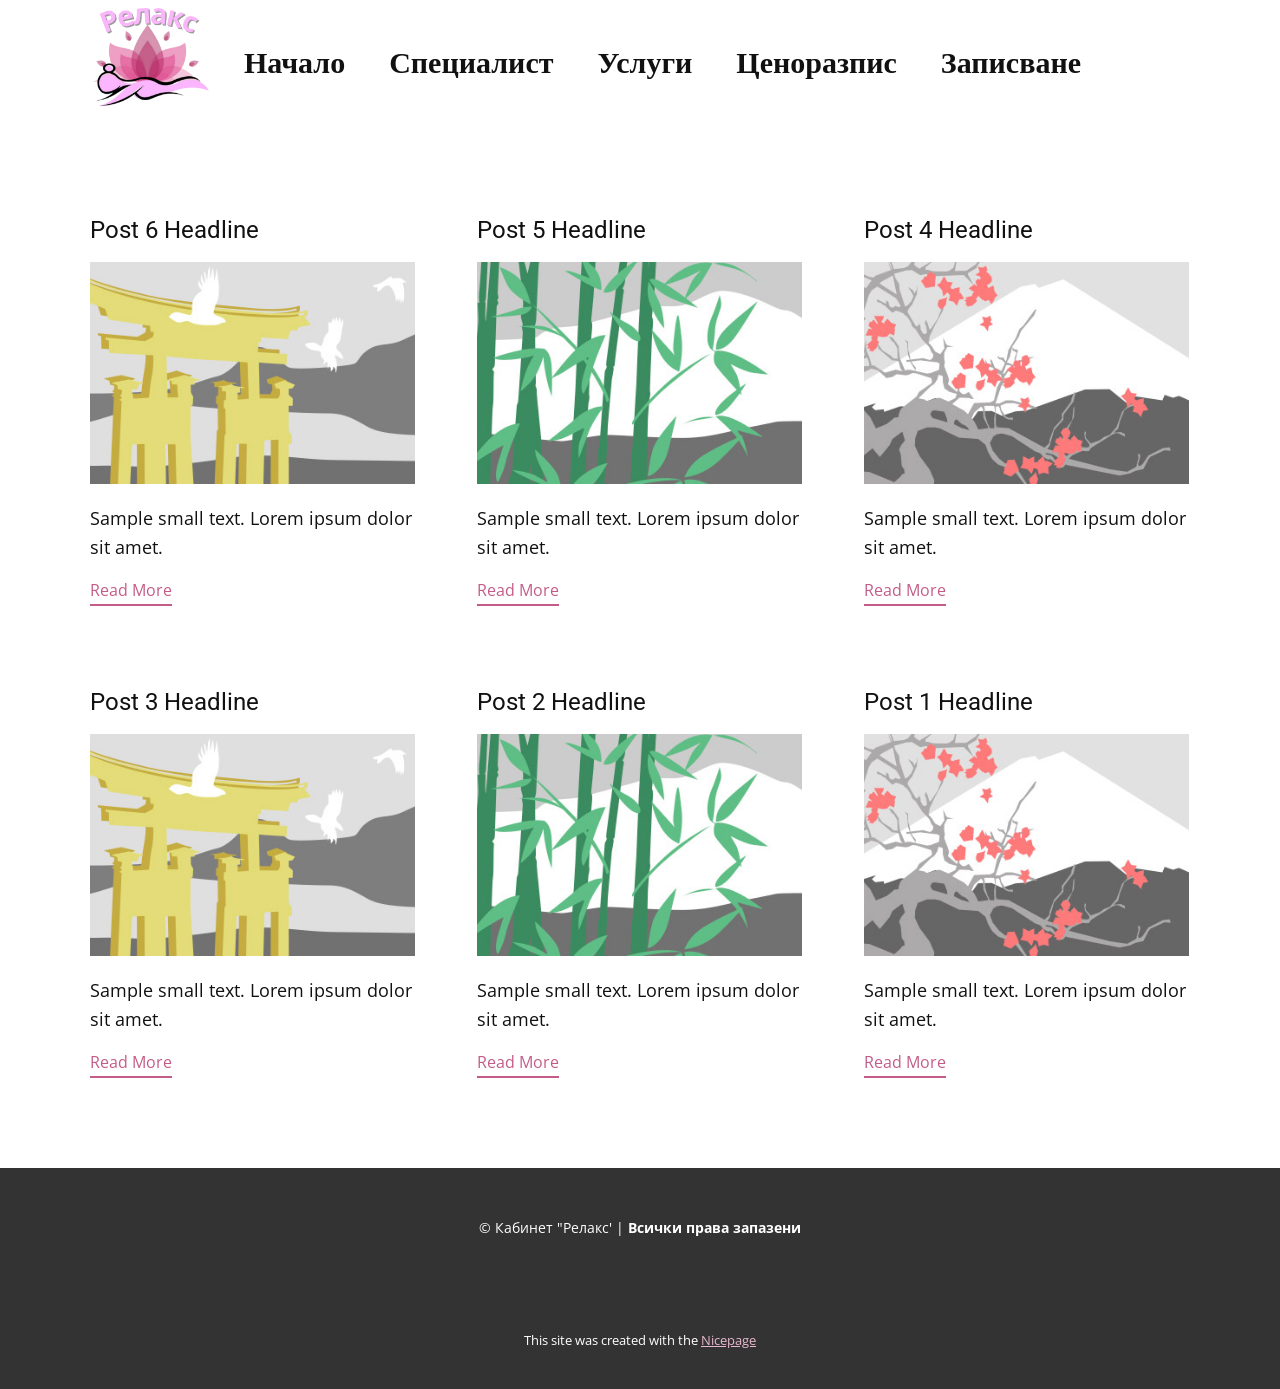
<file: Качване/blog/blog.html>
<!DOCTYPE html>
<html style="font-size: 16px;" lang="en"><head>
    <meta name="viewport" content="width=device-width, initial-scale=1.0">
    <meta charset="utf-8">
    <meta name="keywords" content="">
    <meta name="description" content="">
    <title>Blog</title>
    <link rel="stylesheet" href="../nicepage.css" media="screen">
<link rel="stylesheet" href="../Blog-Template.css" media="screen">
    <script class="u-script" type="text/javascript" src="../jquery.js" defer=""></script>
    <script class="u-script" type="text/javascript" src="../nicepage.js" defer=""></script>
    <meta name="generator" content="Nicepage 6.12.5, nicepage.com">
    <link id="u-theme-google-font" rel="stylesheet" href="https://fonts.googleapis.com/css?family=Roboto:100,100i,300,300i,400,400i,500,500i,700,700i,900,900i|Open+Sans:300,300i,400,400i,500,500i,600,600i,700,700i,800,800i">
    <link id="u-page-google-font" rel="stylesheet" href="https://fonts.googleapis.com/css?family=Alfa+Slab+One:400">
    
    
    
    <script type="application/ld+json">{
		"@context": "http://schema.org",
		"@type": "Organization",
		"name": "",
		"logo": "images/Send3.png"
}</script>
    <meta name="theme-color" content="#c35c87">
  <meta data-intl-tel-input-cdn-path="intlTelInput/"></head>
  <body data-path-to-root="./" data-include-products="false" class="u-body u-xl-mode" data-lang="en"><header class="u-clearfix u-header u-white u-header" id="sec-3775"><div class="u-clearfix u-sheet u-sheet-1">
        <a href="#" class="u-image u-logo u-image-1" data-image-width="1080" data-image-height="1920">
          <img src="../images/Send3.png" class="u-logo-image u-logo-image-1">
        </a>
        <nav class="u-menu u-menu-one-level u-offcanvas u-menu-1">
          <div class="menu-collapse u-custom-font" style="font-size: 1.875rem; letter-spacing: 0px; font-family: &quot;Alfa Slab One&quot;; font-weight: 700;">
            <a class="u-button-style u-custom-left-right-menu-spacing u-custom-padding-bottom u-custom-top-bottom-menu-spacing u-nav-link u-text-active-palette-1-base u-text-hover-palette-2-base" href="#">
              <svg class="u-svg-link" viewBox="0 0 24 24"><use xlink:href="#menu-hamburger"></use></svg>
              <svg class="u-svg-content" version="1.1" id="menu-hamburger" viewBox="0 0 16 16" x="0px" y="0px" xmlns:xlink="http://www.w3.org/1999/xlink" xmlns="http://www.w3.org/2000/svg"><g><rect y="1" width="16" height="2"></rect><rect y="7" width="16" height="2"></rect><rect y="13" width="16" height="2"></rect>
</g></svg>
            </a>
          </div>
          <div class="u-custom-menu u-nav-container">
            <ul class="u-custom-font u-nav u-unstyled u-nav-1"><li class="u-nav-item"><a class="u-button-style u-nav-link u-text-active-palette-1-base u-text-hover-palette-2-base" href="../Page-2.html" style="padding: 10px 22px;">Начало</a>
</li><li class="u-nav-item"><a class="u-button-style u-nav-link u-text-active-palette-1-base u-text-hover-palette-2-base" href="../Page-2.html#sec-825b" style="padding: 10px 22px;">Специалист</a>
</li><li class="u-nav-item"><a class="u-button-style u-nav-link u-text-active-palette-1-base u-text-hover-palette-2-base" href="../Page-2.html#carousel_472e" style="padding: 10px 22px;">Услуги</a>
</li><li class="u-nav-item"><a class="u-button-style u-nav-link u-text-active-palette-1-base u-text-hover-palette-2-base" href="../Page-2.html#sec-ceb4" style="padding: 10px 22px;">Ценоразпис</a>
</li><li class="u-nav-item"><a class="u-button-style u-nav-link u-text-active-palette-1-base u-text-hover-palette-2-base" href="../Page-2.html#carousel_1060" style="padding: 10px 22px;">Записване</a>
</li></ul>
          </div>
          <div class="u-custom-menu u-nav-container-collapse">
            <div class="u-black u-container-style u-inner-container-layout u-opacity u-opacity-95 u-sidenav">
              <div class="u-inner-container-layout u-sidenav-overflow">
                <div class="u-menu-close"></div>
                <ul class="u-align-center u-nav u-popupmenu-items u-unstyled u-nav-2"><li class="u-nav-item"><a class="u-button-style u-nav-link" href="../Page-2.html">Начало</a>
</li><li class="u-nav-item"><a class="u-button-style u-nav-link" href="../Page-2.html#sec-825b">Специалист</a>
</li><li class="u-nav-item"><a class="u-button-style u-nav-link" href="../Page-2.html#carousel_472e">Услуги</a>
</li><li class="u-nav-item"><a class="u-button-style u-nav-link" href="../Page-2.html#sec-ceb4">Ценоразпис</a>
</li><li class="u-nav-item"><a class="u-button-style u-nav-link" href="../Page-2.html#carousel_1060">Записване</a>
</li></ul>
              </div>
            </div>
            <div class="u-black u-menu-overlay u-opacity u-opacity-70"></div>
          </div>
        </nav>
      </div></header>
    <section class="u-clearfix u-section-1" id="sec-f719">
      <div class="u-clearfix u-sheet u-valign-middle u-sheet-1"><!--blog--><!--blog_options_json--><!--{"type":"Recent","source":"","tags":"","count":""}--><!--/blog_options_json-->
        <div class="u-blog u-expanded-width u-repeater u-repeater-1"><!--blog_post-->
          <div class="u-blog-post u-container-style u-repeater-item u-white u-repeater-item-1">
            <div class="u-container-layout u-similar-container u-valign-top u-container-layout-1"><!--blog_post_header-->
              <h4 class="u-blog-control u-text u-text-1">
                <a class="u-post-header-link" href="../blog/post-5.html">Post 6 Headline</a>
              </h4><!--/blog_post_header--><!--blog_post_image-->
              <a class="u-post-header-link" href="../blog/post-5.html"><img alt="" class="u-blog-control u-expanded-width u-image u-image-default u-image-1" src="../images/8ad73f3c.jpeg"></a><!--/blog_post_image--><!--blog_post_content-->
              <div class="u-blog-control u-post-content u-text u-text-2 fr-view">Sample small text. Lorem ipsum dolor sit amet.</div><!--/blog_post_content--><!--blog_post_readmore-->
              <a href="../blog/post-5.html" class="u-blog-control u-border-2 u-border-palette-1-base u-btn u-btn-rectangle u-button-style u-none u-btn-1"><!--blog_post_readmore_content--><!--options_json--><!--{"content":"","defaultValue":"Read More"}--><!--/options_json-->Read More<!--/blog_post_readmore_content--></a><!--/blog_post_readmore-->
            </div>
          </div><div class="u-blog-post u-container-style u-repeater-item u-video-cover u-white">
            <div class="u-container-layout u-similar-container u-valign-top u-container-layout-2"><!--blog_post_header-->
              <h4 class="u-blog-control u-text u-text-3">
                <a class="u-post-header-link" href="../blog/post-4.html">Post 5 Headline</a>
              </h4><!--/blog_post_header--><!--blog_post_image-->
              <a class="u-post-header-link" href="../blog/post-4.html"><img alt="" class="u-blog-control u-expanded-width u-image u-image-default u-image-2" src="../images/68f64b9d.jpeg"></a><!--/blog_post_image--><!--blog_post_content-->
              <div class="u-blog-control u-post-content u-text u-text-4 fr-view">Sample small text. Lorem ipsum dolor sit amet.</div><!--/blog_post_content--><!--blog_post_readmore-->
              <a href="../blog/post-4.html" class="u-blog-control u-border-2 u-border-palette-1-base u-btn u-btn-rectangle u-button-style u-none u-btn-2"><!--blog_post_readmore_content--><!--options_json--><!--{"content":"","defaultValue":"Read More"}--><!--/options_json-->Read More<!--/blog_post_readmore_content--></a><!--/blog_post_readmore-->
            </div>
          </div><div class="u-blog-post u-container-style u-repeater-item u-video-cover u-white">
            <div class="u-container-layout u-similar-container u-valign-top u-container-layout-3"><!--blog_post_header-->
              <h4 class="u-blog-control u-text u-text-5">
                <a class="u-post-header-link" href="../blog/post-3.html">Post 4 Headline</a>
              </h4><!--/blog_post_header--><!--blog_post_image-->
              <a class="u-post-header-link" href="../blog/post-3.html"><img alt="" class="u-blog-control u-expanded-width u-image u-image-default u-image-3" src="../images/0fd3416c.jpeg"></a><!--/blog_post_image--><!--blog_post_content-->
              <div class="u-blog-control u-post-content u-text u-text-6 fr-view">Sample small text. Lorem ipsum dolor sit amet.</div><!--/blog_post_content--><!--blog_post_readmore-->
              <a href="../blog/post-3.html" class="u-blog-control u-border-2 u-border-palette-1-base u-btn u-btn-rectangle u-button-style u-none u-btn-3"><!--blog_post_readmore_content--><!--options_json--><!--{"content":"","defaultValue":"Read More"}--><!--/options_json-->Read More<!--/blog_post_readmore_content--></a><!--/blog_post_readmore-->
            </div>
          </div><div class="u-blog-post u-container-style u-repeater-item u-white u-repeater-item-1">
            <div class="u-container-layout u-similar-container u-valign-top u-container-layout-1"><!--blog_post_header-->
              <h4 class="u-blog-control u-text u-text-1">
                <a class="u-post-header-link" href="../blog/post-2.html">Post 3 Headline</a>
              </h4><!--/blog_post_header--><!--blog_post_image-->
              <a class="u-post-header-link" href="../blog/post-2.html"><img alt="" class="u-blog-control u-expanded-width u-image u-image-default u-image-1" src="../images/8ad73f3c.jpeg"></a><!--/blog_post_image--><!--blog_post_content-->
              <div class="u-blog-control u-post-content u-text u-text-2 fr-view">Sample small text. Lorem ipsum dolor sit amet.</div><!--/blog_post_content--><!--blog_post_readmore-->
              <a href="../blog/post-2.html" class="u-blog-control u-border-2 u-border-palette-1-base u-btn u-btn-rectangle u-button-style u-none u-btn-1"><!--blog_post_readmore_content--><!--options_json--><!--{"content":"","defaultValue":"Read More"}--><!--/options_json-->Read More<!--/blog_post_readmore_content--></a><!--/blog_post_readmore-->
            </div>
          </div><div class="u-blog-post u-container-style u-repeater-item u-video-cover u-white">
            <div class="u-container-layout u-similar-container u-valign-top u-container-layout-2"><!--blog_post_header-->
              <h4 class="u-blog-control u-text u-text-3">
                <a class="u-post-header-link" href="../blog/post-1.html">Post 2 Headline</a>
              </h4><!--/blog_post_header--><!--blog_post_image-->
              <a class="u-post-header-link" href="../blog/post-1.html"><img alt="" class="u-blog-control u-expanded-width u-image u-image-default u-image-2" src="../images/68f64b9d.jpeg"></a><!--/blog_post_image--><!--blog_post_content-->
              <div class="u-blog-control u-post-content u-text u-text-4 fr-view">Sample small text. Lorem ipsum dolor sit amet.</div><!--/blog_post_content--><!--blog_post_readmore-->
              <a href="../blog/post-1.html" class="u-blog-control u-border-2 u-border-palette-1-base u-btn u-btn-rectangle u-button-style u-none u-btn-2"><!--blog_post_readmore_content--><!--options_json--><!--{"content":"","defaultValue":"Read More"}--><!--/options_json-->Read More<!--/blog_post_readmore_content--></a><!--/blog_post_readmore-->
            </div>
          </div><div class="u-blog-post u-container-style u-repeater-item u-video-cover u-white">
            <div class="u-container-layout u-similar-container u-valign-top u-container-layout-3"><!--blog_post_header-->
              <h4 class="u-blog-control u-text u-text-5">
                <a class="u-post-header-link" href="../blog/post.html">Post 1 Headline</a>
              </h4><!--/blog_post_header--><!--blog_post_image-->
              <a class="u-post-header-link" href="../blog/post.html"><img alt="" class="u-blog-control u-expanded-width u-image u-image-default u-image-3" src="../images/0fd3416c.jpeg"></a><!--/blog_post_image--><!--blog_post_content-->
              <div class="u-blog-control u-post-content u-text u-text-6 fr-view">Sample small text. Lorem ipsum dolor sit amet.</div><!--/blog_post_content--><!--blog_post_readmore-->
              <a href="../blog/post.html" class="u-blog-control u-border-2 u-border-palette-1-base u-btn u-btn-rectangle u-button-style u-none u-btn-3"><!--blog_post_readmore_content--><!--options_json--><!--{"content":"","defaultValue":"Read More"}--><!--/options_json-->Read More<!--/blog_post_readmore_content--></a><!--/blog_post_readmore-->
            </div>
          </div><!--/blog_post--><!--blog_post-->
          <!--/blog_post--><!--blog_post-->
          <!--/blog_post-->
        </div><!--/blog-->
      </div>
    </section>
    
    
    
    <footer class="u-align-center u-clearfix u-footer u-grey-80 u-footer" id="sec-b3cd"><div class="u-clearfix u-sheet u-sheet-1">
        <p class="u-small-text u-text u-text-variant u-text-1"> © Кабинет "Релакс' | <span style="font-weight: 700;">Всички права запазени</span>
        </p>
      </div></footer>
    <section class="u-backlink u-clearfix u-grey-80">
      <p class="u-text">
        <span>This site was created with the </span>
        <a class="u-link" href="https://nicepage.com/" target="_blank" rel="nofollow">
          <span>Nicepage</span>
        </a>
      </p>
    </section>
  
</body></html>
</file>
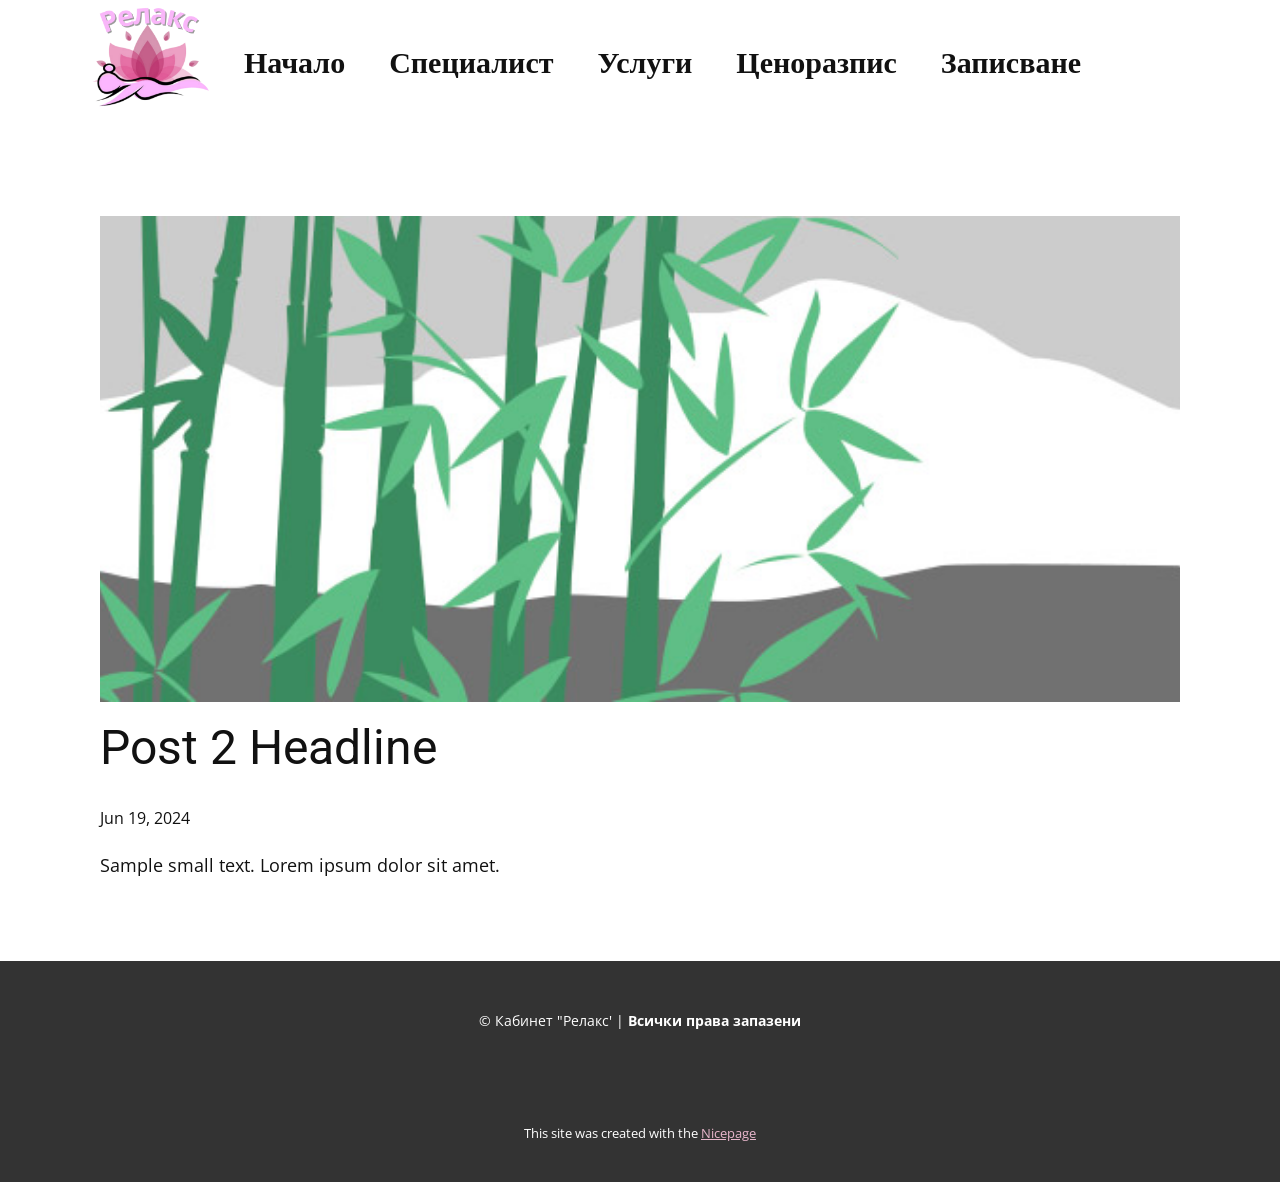
<file: Качване/blog/post-1.html>
<!DOCTYPE html>
<html style="font-size: 16px;" lang="en"><head>
    <meta name="viewport" content="width=device-width, initial-scale=1.0">
    <meta charset="utf-8">
    <meta name="keywords" content="Post 1 Headline">
    <meta name="description" content="">
    <title>Post 2 Headline</title>
    <link rel="stylesheet" href="../nicepage.css" media="screen">
<link rel="stylesheet" href="../Post-Template.css" media="screen">
    <script class="u-script" type="text/javascript" src="../jquery.js" defer=""></script>
    <script class="u-script" type="text/javascript" src="../nicepage.js" defer=""></script>
    <meta name="generator" content="Nicepage 6.12.5, nicepage.com">
    <link id="u-theme-google-font" rel="stylesheet" href="https://fonts.googleapis.com/css?family=Roboto:100,100i,300,300i,400,400i,500,500i,700,700i,900,900i|Open+Sans:300,300i,400,400i,500,500i,600,600i,700,700i,800,800i">
    <link id="u-page-google-font" rel="stylesheet" href="https://fonts.googleapis.com/css?family=Alfa+Slab+One:400">
    
    
    
    <script type="application/ld+json">{
		"@context": "http://schema.org",
		"@type": "Organization",
		"name": "",
		"logo": "images/Send3.png"
}</script>
    <meta name="theme-color" content="#c35c87">
  <meta data-intl-tel-input-cdn-path="intlTelInput/"></head>
  <body data-path-to-root="./" data-include-products="false" class="u-body u-xl-mode" data-lang="en"><header class="u-clearfix u-header u-white u-header" id="sec-3775"><div class="u-clearfix u-sheet u-sheet-1">
        <a href="#" class="u-image u-logo u-image-1" data-image-width="1080" data-image-height="1920">
          <img src="../images/Send3.png" class="u-logo-image u-logo-image-1">
        </a>
        <nav class="u-menu u-menu-one-level u-offcanvas u-menu-1">
          <div class="menu-collapse u-custom-font" style="font-size: 1.875rem; letter-spacing: 0px; font-family: &quot;Alfa Slab One&quot;; font-weight: 700;">
            <a class="u-button-style u-custom-left-right-menu-spacing u-custom-padding-bottom u-custom-top-bottom-menu-spacing u-nav-link u-text-active-palette-1-base u-text-hover-palette-2-base" href="#">
              <svg class="u-svg-link" viewBox="0 0 24 24"><use xlink:href="#menu-hamburger"></use></svg>
              <svg class="u-svg-content" version="1.1" id="menu-hamburger" viewBox="0 0 16 16" x="0px" y="0px" xmlns:xlink="http://www.w3.org/1999/xlink" xmlns="http://www.w3.org/2000/svg"><g><rect y="1" width="16" height="2"></rect><rect y="7" width="16" height="2"></rect><rect y="13" width="16" height="2"></rect>
</g></svg>
            </a>
          </div>
          <div class="u-custom-menu u-nav-container">
            <ul class="u-custom-font u-nav u-unstyled u-nav-1"><li class="u-nav-item"><a class="u-button-style u-nav-link u-text-active-palette-1-base u-text-hover-palette-2-base" href="../Page-2.html" style="padding: 10px 22px;">Начало</a>
</li><li class="u-nav-item"><a class="u-button-style u-nav-link u-text-active-palette-1-base u-text-hover-palette-2-base" href="../Page-2.html#sec-825b" style="padding: 10px 22px;">Специалист</a>
</li><li class="u-nav-item"><a class="u-button-style u-nav-link u-text-active-palette-1-base u-text-hover-palette-2-base" href="../Page-2.html#carousel_472e" style="padding: 10px 22px;">Услуги</a>
</li><li class="u-nav-item"><a class="u-button-style u-nav-link u-text-active-palette-1-base u-text-hover-palette-2-base" href="../Page-2.html#sec-ceb4" style="padding: 10px 22px;">Ценоразпис</a>
</li><li class="u-nav-item"><a class="u-button-style u-nav-link u-text-active-palette-1-base u-text-hover-palette-2-base" href="../Page-2.html#carousel_1060" style="padding: 10px 22px;">Записване</a>
</li></ul>
          </div>
          <div class="u-custom-menu u-nav-container-collapse">
            <div class="u-black u-container-style u-inner-container-layout u-opacity u-opacity-95 u-sidenav">
              <div class="u-inner-container-layout u-sidenav-overflow">
                <div class="u-menu-close"></div>
                <ul class="u-align-center u-nav u-popupmenu-items u-unstyled u-nav-2"><li class="u-nav-item"><a class="u-button-style u-nav-link" href="../Page-2.html">Начало</a>
</li><li class="u-nav-item"><a class="u-button-style u-nav-link" href="../Page-2.html#sec-825b">Специалист</a>
</li><li class="u-nav-item"><a class="u-button-style u-nav-link" href="../Page-2.html#carousel_472e">Услуги</a>
</li><li class="u-nav-item"><a class="u-button-style u-nav-link" href="../Page-2.html#sec-ceb4">Ценоразпис</a>
</li><li class="u-nav-item"><a class="u-button-style u-nav-link" href="../Page-2.html#carousel_1060">Записване</a>
</li></ul>
              </div>
            </div>
            <div class="u-black u-menu-overlay u-opacity u-opacity-70"></div>
          </div>
        </nav>
      </div></header>
    <section class="u-align-center u-clearfix u-section-1" id="sec-7283">
      <div class="u-clearfix u-sheet u-valign-middle-md u-valign-middle-sm u-valign-middle-xs u-sheet-1"><!--post_details--><!--post_details_options_json--><!--{"source":""}--><!--/post_details_options_json--><!--blog_post-->
        <div class="u-container-style u-expanded-width u-post-details u-post-details-1">
          <div class="u-container-layout u-valign-middle u-container-layout-1"><!--blog_post_image-->
            <img alt="" class="u-blog-control u-expanded-width u-image u-image-default u-image-1" src="../images/68f64b9d.jpeg"><!--/blog_post_image--><!--blog_post_header-->
            <h2 class="u-blog-control u-text u-text-1">Post 2 Headline</h2><!--/blog_post_header--><!--blog_post_metadata-->
            <div class="u-blog-control u-metadata u-metadata-1"><!--blog_post_metadata_date-->
              <span class="u-meta-date u-meta-icon">Jun 19, 2024</span><!--/blog_post_metadata_date--><!--blog_post_metadata_category-->
              <!--/blog_post_metadata_category--><!--blog_post_metadata_comments-->
              <!--/blog_post_metadata_comments-->
            </div><!--/blog_post_metadata--><!--blog_post_content-->
            <div class="u-align-justify u-blog-control u-post-content u-text u-text-2 fr-view">
  Sample small text. Lorem ipsum dolor sit amet.
  </div><!--/blog_post_content-->
          </div>
        </div><!--/blog_post--><!--/post_details-->
      </div>
    </section>
    
    
    
    <footer class="u-align-center u-clearfix u-footer u-grey-80 u-footer" id="sec-b3cd"><div class="u-clearfix u-sheet u-sheet-1">
        <p class="u-small-text u-text u-text-variant u-text-1"> © Кабинет "Релакс' | <span style="font-weight: 700;">Всички права запазени</span>
        </p>
      </div></footer>
    <section class="u-backlink u-clearfix u-grey-80">
      <p class="u-text">
        <span>This site was created with the </span>
        <a class="u-link" href="https://nicepage.com/" target="_blank" rel="nofollow">
          <span>Nicepage</span>
        </a>
      </p>
    </section>
  
</body></html>
</file>
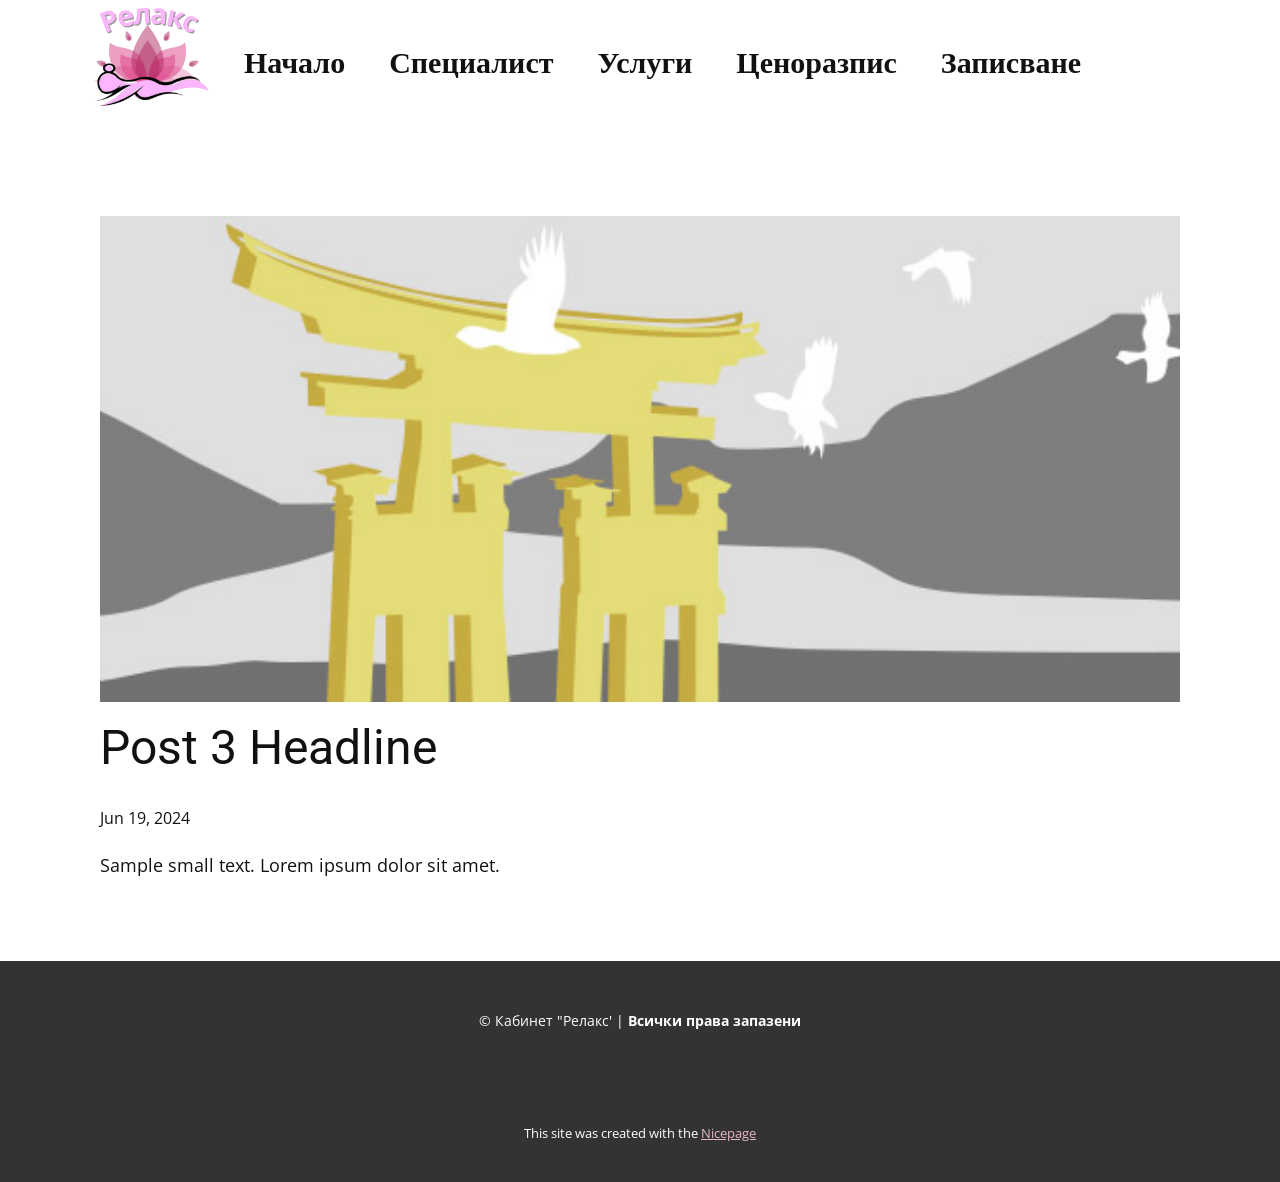
<file: Качване/blog/post-2.html>
<!DOCTYPE html>
<html style="font-size: 16px;" lang="en"><head>
    <meta name="viewport" content="width=device-width, initial-scale=1.0">
    <meta charset="utf-8">
    <meta name="keywords" content="Post 1 Headline">
    <meta name="description" content="">
    <title>Post 3 Headline</title>
    <link rel="stylesheet" href="../nicepage.css" media="screen">
<link rel="stylesheet" href="../Post-Template.css" media="screen">
    <script class="u-script" type="text/javascript" src="../jquery.js" defer=""></script>
    <script class="u-script" type="text/javascript" src="../nicepage.js" defer=""></script>
    <meta name="generator" content="Nicepage 6.12.5, nicepage.com">
    <link id="u-theme-google-font" rel="stylesheet" href="https://fonts.googleapis.com/css?family=Roboto:100,100i,300,300i,400,400i,500,500i,700,700i,900,900i|Open+Sans:300,300i,400,400i,500,500i,600,600i,700,700i,800,800i">
    <link id="u-page-google-font" rel="stylesheet" href="https://fonts.googleapis.com/css?family=Alfa+Slab+One:400">
    
    
    
    <script type="application/ld+json">{
		"@context": "http://schema.org",
		"@type": "Organization",
		"name": "",
		"logo": "images/Send3.png"
}</script>
    <meta name="theme-color" content="#c35c87">
  <meta data-intl-tel-input-cdn-path="intlTelInput/"></head>
  <body data-path-to-root="./" data-include-products="false" class="u-body u-xl-mode" data-lang="en"><header class="u-clearfix u-header u-white u-header" id="sec-3775"><div class="u-clearfix u-sheet u-sheet-1">
        <a href="#" class="u-image u-logo u-image-1" data-image-width="1080" data-image-height="1920">
          <img src="../images/Send3.png" class="u-logo-image u-logo-image-1">
        </a>
        <nav class="u-menu u-menu-one-level u-offcanvas u-menu-1">
          <div class="menu-collapse u-custom-font" style="font-size: 1.875rem; letter-spacing: 0px; font-family: &quot;Alfa Slab One&quot;; font-weight: 700;">
            <a class="u-button-style u-custom-left-right-menu-spacing u-custom-padding-bottom u-custom-top-bottom-menu-spacing u-nav-link u-text-active-palette-1-base u-text-hover-palette-2-base" href="#">
              <svg class="u-svg-link" viewBox="0 0 24 24"><use xlink:href="#menu-hamburger"></use></svg>
              <svg class="u-svg-content" version="1.1" id="menu-hamburger" viewBox="0 0 16 16" x="0px" y="0px" xmlns:xlink="http://www.w3.org/1999/xlink" xmlns="http://www.w3.org/2000/svg"><g><rect y="1" width="16" height="2"></rect><rect y="7" width="16" height="2"></rect><rect y="13" width="16" height="2"></rect>
</g></svg>
            </a>
          </div>
          <div class="u-custom-menu u-nav-container">
            <ul class="u-custom-font u-nav u-unstyled u-nav-1"><li class="u-nav-item"><a class="u-button-style u-nav-link u-text-active-palette-1-base u-text-hover-palette-2-base" href="../Page-2.html" style="padding: 10px 22px;">Начало</a>
</li><li class="u-nav-item"><a class="u-button-style u-nav-link u-text-active-palette-1-base u-text-hover-palette-2-base" href="../Page-2.html#sec-825b" style="padding: 10px 22px;">Специалист</a>
</li><li class="u-nav-item"><a class="u-button-style u-nav-link u-text-active-palette-1-base u-text-hover-palette-2-base" href="../Page-2.html#carousel_472e" style="padding: 10px 22px;">Услуги</a>
</li><li class="u-nav-item"><a class="u-button-style u-nav-link u-text-active-palette-1-base u-text-hover-palette-2-base" href="../Page-2.html#sec-ceb4" style="padding: 10px 22px;">Ценоразпис</a>
</li><li class="u-nav-item"><a class="u-button-style u-nav-link u-text-active-palette-1-base u-text-hover-palette-2-base" href="../Page-2.html#carousel_1060" style="padding: 10px 22px;">Записване</a>
</li></ul>
          </div>
          <div class="u-custom-menu u-nav-container-collapse">
            <div class="u-black u-container-style u-inner-container-layout u-opacity u-opacity-95 u-sidenav">
              <div class="u-inner-container-layout u-sidenav-overflow">
                <div class="u-menu-close"></div>
                <ul class="u-align-center u-nav u-popupmenu-items u-unstyled u-nav-2"><li class="u-nav-item"><a class="u-button-style u-nav-link" href="../Page-2.html">Начало</a>
</li><li class="u-nav-item"><a class="u-button-style u-nav-link" href="../Page-2.html#sec-825b">Специалист</a>
</li><li class="u-nav-item"><a class="u-button-style u-nav-link" href="../Page-2.html#carousel_472e">Услуги</a>
</li><li class="u-nav-item"><a class="u-button-style u-nav-link" href="../Page-2.html#sec-ceb4">Ценоразпис</a>
</li><li class="u-nav-item"><a class="u-button-style u-nav-link" href="../Page-2.html#carousel_1060">Записване</a>
</li></ul>
              </div>
            </div>
            <div class="u-black u-menu-overlay u-opacity u-opacity-70"></div>
          </div>
        </nav>
      </div></header>
    <section class="u-align-center u-clearfix u-section-1" id="sec-7283">
      <div class="u-clearfix u-sheet u-valign-middle-md u-valign-middle-sm u-valign-middle-xs u-sheet-1"><!--post_details--><!--post_details_options_json--><!--{"source":""}--><!--/post_details_options_json--><!--blog_post-->
        <div class="u-container-style u-expanded-width u-post-details u-post-details-1">
          <div class="u-container-layout u-valign-middle u-container-layout-1"><!--blog_post_image-->
            <img alt="" class="u-blog-control u-expanded-width u-image u-image-default u-image-1" src="../images/8ad73f3c.jpeg"><!--/blog_post_image--><!--blog_post_header-->
            <h2 class="u-blog-control u-text u-text-1">Post 3 Headline</h2><!--/blog_post_header--><!--blog_post_metadata-->
            <div class="u-blog-control u-metadata u-metadata-1"><!--blog_post_metadata_date-->
              <span class="u-meta-date u-meta-icon">Jun 19, 2024</span><!--/blog_post_metadata_date--><!--blog_post_metadata_category-->
              <!--/blog_post_metadata_category--><!--blog_post_metadata_comments-->
              <!--/blog_post_metadata_comments-->
            </div><!--/blog_post_metadata--><!--blog_post_content-->
            <div class="u-align-justify u-blog-control u-post-content u-text u-text-2 fr-view">
  Sample small text. Lorem ipsum dolor sit amet.
  </div><!--/blog_post_content-->
          </div>
        </div><!--/blog_post--><!--/post_details-->
      </div>
    </section>
    
    
    
    <footer class="u-align-center u-clearfix u-footer u-grey-80 u-footer" id="sec-b3cd"><div class="u-clearfix u-sheet u-sheet-1">
        <p class="u-small-text u-text u-text-variant u-text-1"> © Кабинет "Релакс' | <span style="font-weight: 700;">Всички права запазени</span>
        </p>
      </div></footer>
    <section class="u-backlink u-clearfix u-grey-80">
      <p class="u-text">
        <span>This site was created with the </span>
        <a class="u-link" href="https://nicepage.com/" target="_blank" rel="nofollow">
          <span>Nicepage</span>
        </a>
      </p>
    </section>
  
</body></html>
</file>
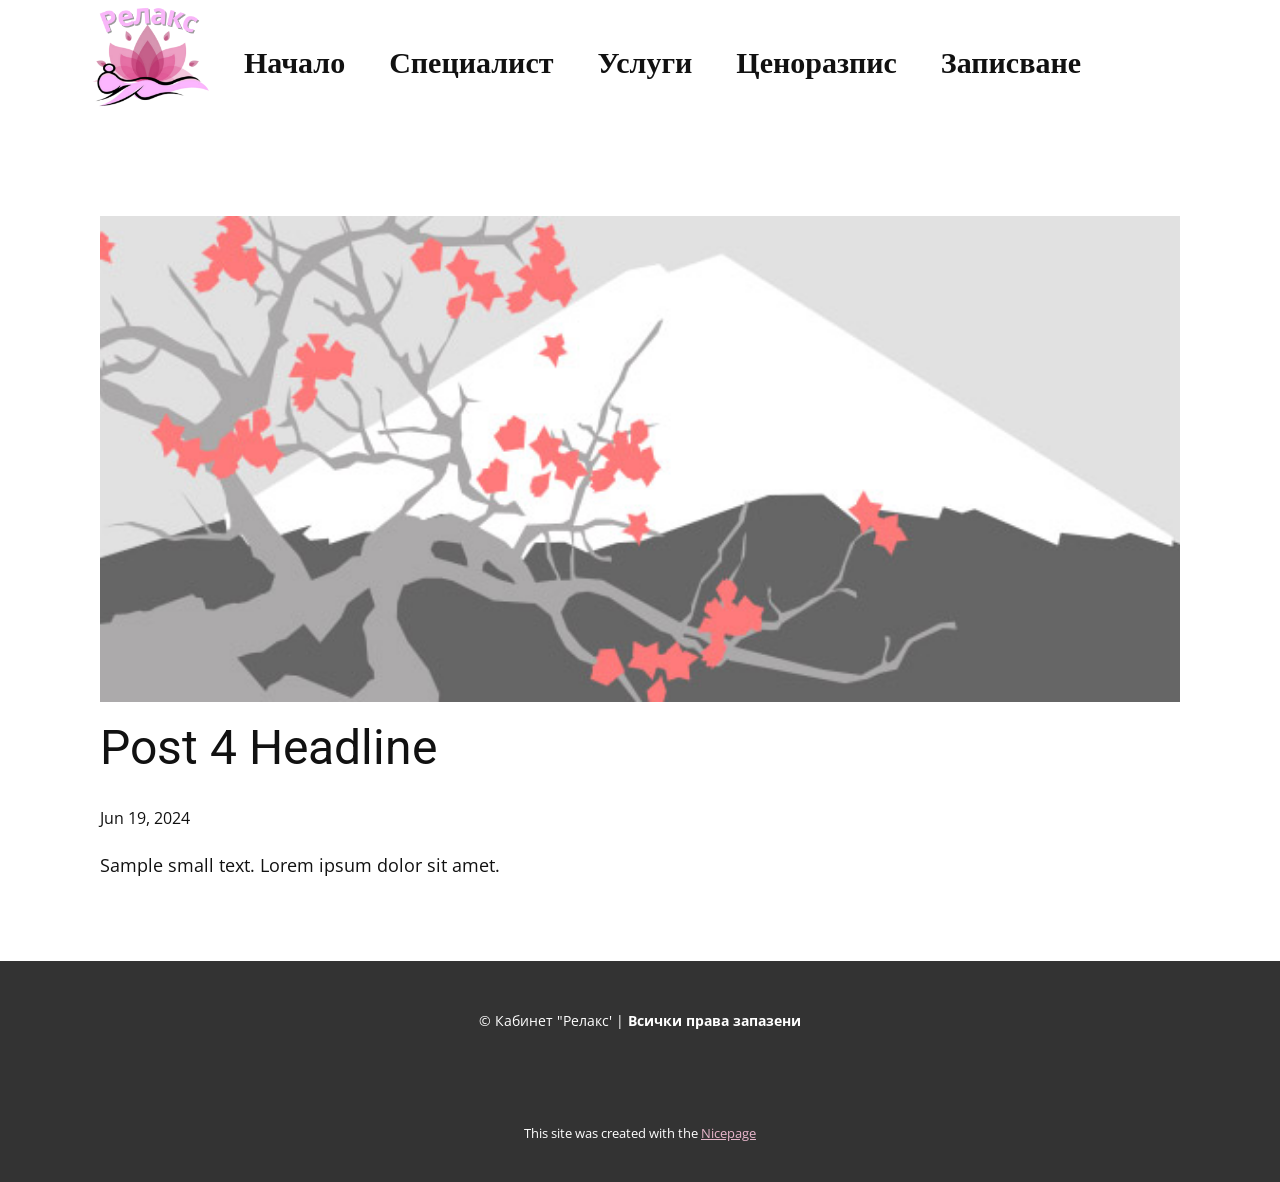
<file: Качване/blog/post-3.html>
<!DOCTYPE html>
<html style="font-size: 16px;" lang="en"><head>
    <meta name="viewport" content="width=device-width, initial-scale=1.0">
    <meta charset="utf-8">
    <meta name="keywords" content="Post 1 Headline">
    <meta name="description" content="">
    <title>Post 4 Headline</title>
    <link rel="stylesheet" href="../nicepage.css" media="screen">
<link rel="stylesheet" href="../Post-Template.css" media="screen">
    <script class="u-script" type="text/javascript" src="../jquery.js" defer=""></script>
    <script class="u-script" type="text/javascript" src="../nicepage.js" defer=""></script>
    <meta name="generator" content="Nicepage 6.12.5, nicepage.com">
    <link id="u-theme-google-font" rel="stylesheet" href="https://fonts.googleapis.com/css?family=Roboto:100,100i,300,300i,400,400i,500,500i,700,700i,900,900i|Open+Sans:300,300i,400,400i,500,500i,600,600i,700,700i,800,800i">
    <link id="u-page-google-font" rel="stylesheet" href="https://fonts.googleapis.com/css?family=Alfa+Slab+One:400">
    
    
    
    <script type="application/ld+json">{
		"@context": "http://schema.org",
		"@type": "Organization",
		"name": "",
		"logo": "images/Send3.png"
}</script>
    <meta name="theme-color" content="#c35c87">
  <meta data-intl-tel-input-cdn-path="intlTelInput/"></head>
  <body data-path-to-root="./" data-include-products="false" class="u-body u-xl-mode" data-lang="en"><header class="u-clearfix u-header u-white u-header" id="sec-3775"><div class="u-clearfix u-sheet u-sheet-1">
        <a href="#" class="u-image u-logo u-image-1" data-image-width="1080" data-image-height="1920">
          <img src="../images/Send3.png" class="u-logo-image u-logo-image-1">
        </a>
        <nav class="u-menu u-menu-one-level u-offcanvas u-menu-1">
          <div class="menu-collapse u-custom-font" style="font-size: 1.875rem; letter-spacing: 0px; font-family: &quot;Alfa Slab One&quot;; font-weight: 700;">
            <a class="u-button-style u-custom-left-right-menu-spacing u-custom-padding-bottom u-custom-top-bottom-menu-spacing u-nav-link u-text-active-palette-1-base u-text-hover-palette-2-base" href="#">
              <svg class="u-svg-link" viewBox="0 0 24 24"><use xlink:href="#menu-hamburger"></use></svg>
              <svg class="u-svg-content" version="1.1" id="menu-hamburger" viewBox="0 0 16 16" x="0px" y="0px" xmlns:xlink="http://www.w3.org/1999/xlink" xmlns="http://www.w3.org/2000/svg"><g><rect y="1" width="16" height="2"></rect><rect y="7" width="16" height="2"></rect><rect y="13" width="16" height="2"></rect>
</g></svg>
            </a>
          </div>
          <div class="u-custom-menu u-nav-container">
            <ul class="u-custom-font u-nav u-unstyled u-nav-1"><li class="u-nav-item"><a class="u-button-style u-nav-link u-text-active-palette-1-base u-text-hover-palette-2-base" href="../Page-2.html" style="padding: 10px 22px;">Начало</a>
</li><li class="u-nav-item"><a class="u-button-style u-nav-link u-text-active-palette-1-base u-text-hover-palette-2-base" href="../Page-2.html#sec-825b" style="padding: 10px 22px;">Специалист</a>
</li><li class="u-nav-item"><a class="u-button-style u-nav-link u-text-active-palette-1-base u-text-hover-palette-2-base" href="../Page-2.html#carousel_472e" style="padding: 10px 22px;">Услуги</a>
</li><li class="u-nav-item"><a class="u-button-style u-nav-link u-text-active-palette-1-base u-text-hover-palette-2-base" href="../Page-2.html#sec-ceb4" style="padding: 10px 22px;">Ценоразпис</a>
</li><li class="u-nav-item"><a class="u-button-style u-nav-link u-text-active-palette-1-base u-text-hover-palette-2-base" href="../Page-2.html#carousel_1060" style="padding: 10px 22px;">Записване</a>
</li></ul>
          </div>
          <div class="u-custom-menu u-nav-container-collapse">
            <div class="u-black u-container-style u-inner-container-layout u-opacity u-opacity-95 u-sidenav">
              <div class="u-inner-container-layout u-sidenav-overflow">
                <div class="u-menu-close"></div>
                <ul class="u-align-center u-nav u-popupmenu-items u-unstyled u-nav-2"><li class="u-nav-item"><a class="u-button-style u-nav-link" href="../Page-2.html">Начало</a>
</li><li class="u-nav-item"><a class="u-button-style u-nav-link" href="../Page-2.html#sec-825b">Специалист</a>
</li><li class="u-nav-item"><a class="u-button-style u-nav-link" href="../Page-2.html#carousel_472e">Услуги</a>
</li><li class="u-nav-item"><a class="u-button-style u-nav-link" href="../Page-2.html#sec-ceb4">Ценоразпис</a>
</li><li class="u-nav-item"><a class="u-button-style u-nav-link" href="../Page-2.html#carousel_1060">Записване</a>
</li></ul>
              </div>
            </div>
            <div class="u-black u-menu-overlay u-opacity u-opacity-70"></div>
          </div>
        </nav>
      </div></header>
    <section class="u-align-center u-clearfix u-section-1" id="sec-7283">
      <div class="u-clearfix u-sheet u-valign-middle-md u-valign-middle-sm u-valign-middle-xs u-sheet-1"><!--post_details--><!--post_details_options_json--><!--{"source":""}--><!--/post_details_options_json--><!--blog_post-->
        <div class="u-container-style u-expanded-width u-post-details u-post-details-1">
          <div class="u-container-layout u-valign-middle u-container-layout-1"><!--blog_post_image-->
            <img alt="" class="u-blog-control u-expanded-width u-image u-image-default u-image-1" src="../images/0fd3416c.jpeg"><!--/blog_post_image--><!--blog_post_header-->
            <h2 class="u-blog-control u-text u-text-1">Post 4 Headline</h2><!--/blog_post_header--><!--blog_post_metadata-->
            <div class="u-blog-control u-metadata u-metadata-1"><!--blog_post_metadata_date-->
              <span class="u-meta-date u-meta-icon">Jun 19, 2024</span><!--/blog_post_metadata_date--><!--blog_post_metadata_category-->
              <!--/blog_post_metadata_category--><!--blog_post_metadata_comments-->
              <!--/blog_post_metadata_comments-->
            </div><!--/blog_post_metadata--><!--blog_post_content-->
            <div class="u-align-justify u-blog-control u-post-content u-text u-text-2 fr-view">
  Sample small text. Lorem ipsum dolor sit amet.
  </div><!--/blog_post_content-->
          </div>
        </div><!--/blog_post--><!--/post_details-->
      </div>
    </section>
    
    
    
    <footer class="u-align-center u-clearfix u-footer u-grey-80 u-footer" id="sec-b3cd"><div class="u-clearfix u-sheet u-sheet-1">
        <p class="u-small-text u-text u-text-variant u-text-1"> © Кабинет "Релакс' | <span style="font-weight: 700;">Всички права запазени</span>
        </p>
      </div></footer>
    <section class="u-backlink u-clearfix u-grey-80">
      <p class="u-text">
        <span>This site was created with the </span>
        <a class="u-link" href="https://nicepage.com/" target="_blank" rel="nofollow">
          <span>Nicepage</span>
        </a>
      </p>
    </section>
  
</body></html>
</file>
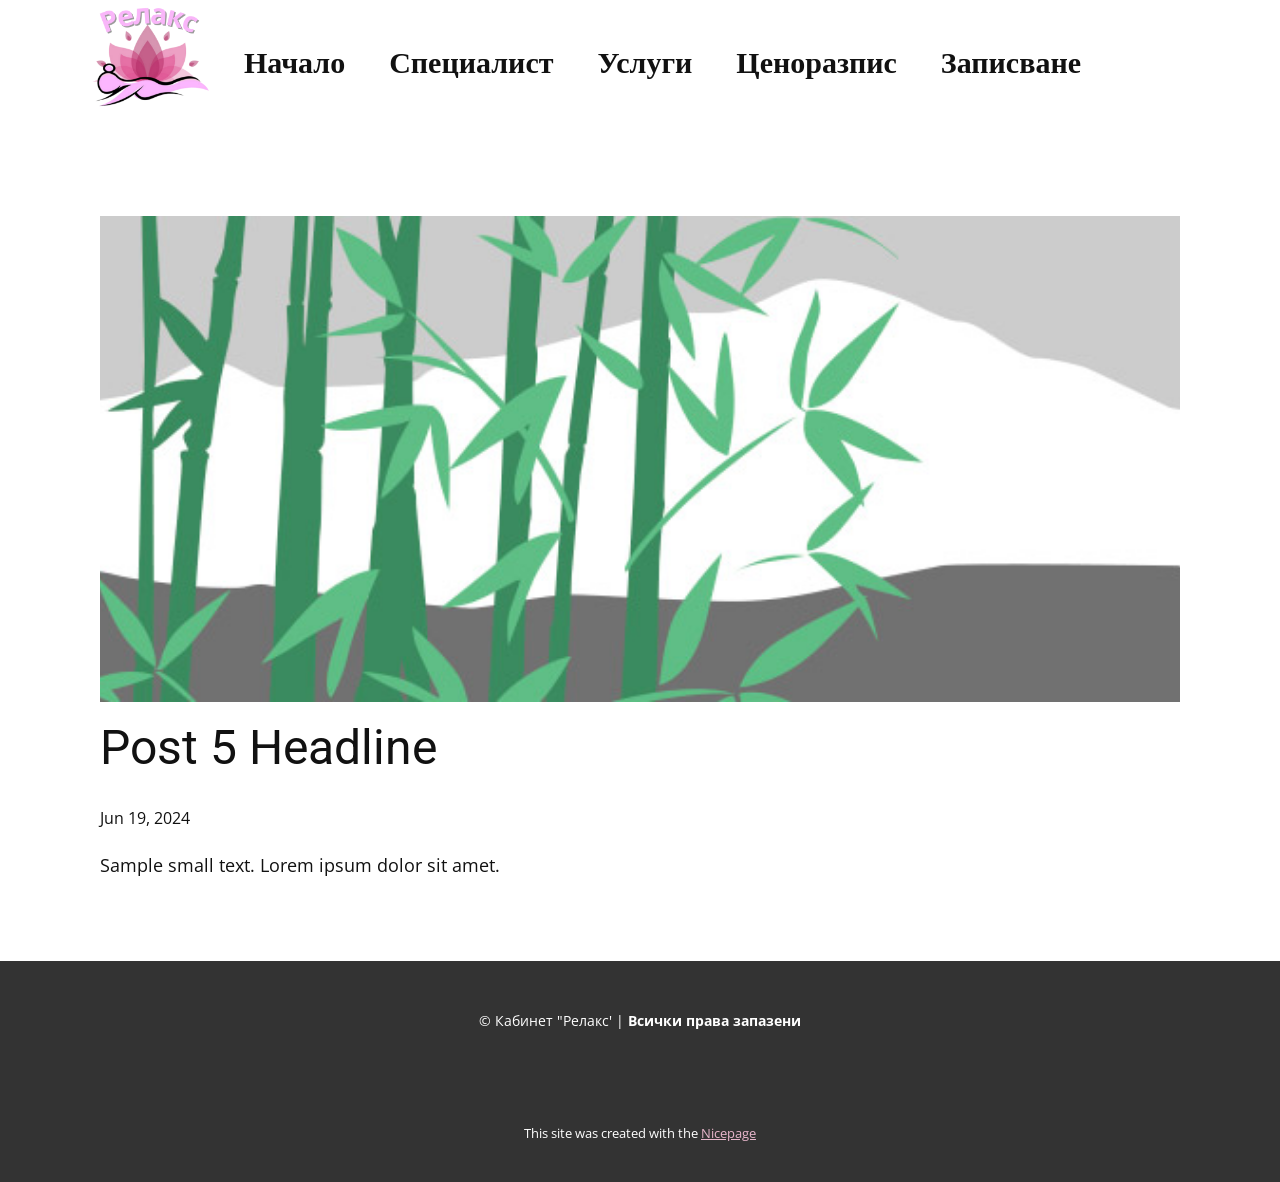
<file: Качване/blog/post-4.html>
<!DOCTYPE html>
<html style="font-size: 16px;" lang="en"><head>
    <meta name="viewport" content="width=device-width, initial-scale=1.0">
    <meta charset="utf-8">
    <meta name="keywords" content="Post 1 Headline">
    <meta name="description" content="">
    <title>Post 5 Headline</title>
    <link rel="stylesheet" href="../nicepage.css" media="screen">
<link rel="stylesheet" href="../Post-Template.css" media="screen">
    <script class="u-script" type="text/javascript" src="../jquery.js" defer=""></script>
    <script class="u-script" type="text/javascript" src="../nicepage.js" defer=""></script>
    <meta name="generator" content="Nicepage 6.12.5, nicepage.com">
    <link id="u-theme-google-font" rel="stylesheet" href="https://fonts.googleapis.com/css?family=Roboto:100,100i,300,300i,400,400i,500,500i,700,700i,900,900i|Open+Sans:300,300i,400,400i,500,500i,600,600i,700,700i,800,800i">
    <link id="u-page-google-font" rel="stylesheet" href="https://fonts.googleapis.com/css?family=Alfa+Slab+One:400">
    
    
    
    <script type="application/ld+json">{
		"@context": "http://schema.org",
		"@type": "Organization",
		"name": "",
		"logo": "images/Send3.png"
}</script>
    <meta name="theme-color" content="#c35c87">
  <meta data-intl-tel-input-cdn-path="intlTelInput/"></head>
  <body data-path-to-root="./" data-include-products="false" class="u-body u-xl-mode" data-lang="en"><header class="u-clearfix u-header u-white u-header" id="sec-3775"><div class="u-clearfix u-sheet u-sheet-1">
        <a href="#" class="u-image u-logo u-image-1" data-image-width="1080" data-image-height="1920">
          <img src="../images/Send3.png" class="u-logo-image u-logo-image-1">
        </a>
        <nav class="u-menu u-menu-one-level u-offcanvas u-menu-1">
          <div class="menu-collapse u-custom-font" style="font-size: 1.875rem; letter-spacing: 0px; font-family: &quot;Alfa Slab One&quot;; font-weight: 700;">
            <a class="u-button-style u-custom-left-right-menu-spacing u-custom-padding-bottom u-custom-top-bottom-menu-spacing u-nav-link u-text-active-palette-1-base u-text-hover-palette-2-base" href="#">
              <svg class="u-svg-link" viewBox="0 0 24 24"><use xlink:href="#menu-hamburger"></use></svg>
              <svg class="u-svg-content" version="1.1" id="menu-hamburger" viewBox="0 0 16 16" x="0px" y="0px" xmlns:xlink="http://www.w3.org/1999/xlink" xmlns="http://www.w3.org/2000/svg"><g><rect y="1" width="16" height="2"></rect><rect y="7" width="16" height="2"></rect><rect y="13" width="16" height="2"></rect>
</g></svg>
            </a>
          </div>
          <div class="u-custom-menu u-nav-container">
            <ul class="u-custom-font u-nav u-unstyled u-nav-1"><li class="u-nav-item"><a class="u-button-style u-nav-link u-text-active-palette-1-base u-text-hover-palette-2-base" href="../Page-2.html" style="padding: 10px 22px;">Начало</a>
</li><li class="u-nav-item"><a class="u-button-style u-nav-link u-text-active-palette-1-base u-text-hover-palette-2-base" href="../Page-2.html#sec-825b" style="padding: 10px 22px;">Специалист</a>
</li><li class="u-nav-item"><a class="u-button-style u-nav-link u-text-active-palette-1-base u-text-hover-palette-2-base" href="../Page-2.html#carousel_472e" style="padding: 10px 22px;">Услуги</a>
</li><li class="u-nav-item"><a class="u-button-style u-nav-link u-text-active-palette-1-base u-text-hover-palette-2-base" href="../Page-2.html#sec-ceb4" style="padding: 10px 22px;">Ценоразпис</a>
</li><li class="u-nav-item"><a class="u-button-style u-nav-link u-text-active-palette-1-base u-text-hover-palette-2-base" href="../Page-2.html#carousel_1060" style="padding: 10px 22px;">Записване</a>
</li></ul>
          </div>
          <div class="u-custom-menu u-nav-container-collapse">
            <div class="u-black u-container-style u-inner-container-layout u-opacity u-opacity-95 u-sidenav">
              <div class="u-inner-container-layout u-sidenav-overflow">
                <div class="u-menu-close"></div>
                <ul class="u-align-center u-nav u-popupmenu-items u-unstyled u-nav-2"><li class="u-nav-item"><a class="u-button-style u-nav-link" href="../Page-2.html">Начало</a>
</li><li class="u-nav-item"><a class="u-button-style u-nav-link" href="../Page-2.html#sec-825b">Специалист</a>
</li><li class="u-nav-item"><a class="u-button-style u-nav-link" href="../Page-2.html#carousel_472e">Услуги</a>
</li><li class="u-nav-item"><a class="u-button-style u-nav-link" href="../Page-2.html#sec-ceb4">Ценоразпис</a>
</li><li class="u-nav-item"><a class="u-button-style u-nav-link" href="../Page-2.html#carousel_1060">Записване</a>
</li></ul>
              </div>
            </div>
            <div class="u-black u-menu-overlay u-opacity u-opacity-70"></div>
          </div>
        </nav>
      </div></header>
    <section class="u-align-center u-clearfix u-section-1" id="sec-7283">
      <div class="u-clearfix u-sheet u-valign-middle-md u-valign-middle-sm u-valign-middle-xs u-sheet-1"><!--post_details--><!--post_details_options_json--><!--{"source":""}--><!--/post_details_options_json--><!--blog_post-->
        <div class="u-container-style u-expanded-width u-post-details u-post-details-1">
          <div class="u-container-layout u-valign-middle u-container-layout-1"><!--blog_post_image-->
            <img alt="" class="u-blog-control u-expanded-width u-image u-image-default u-image-1" src="../images/68f64b9d.jpeg"><!--/blog_post_image--><!--blog_post_header-->
            <h2 class="u-blog-control u-text u-text-1">Post 5 Headline</h2><!--/blog_post_header--><!--blog_post_metadata-->
            <div class="u-blog-control u-metadata u-metadata-1"><!--blog_post_metadata_date-->
              <span class="u-meta-date u-meta-icon">Jun 19, 2024</span><!--/blog_post_metadata_date--><!--blog_post_metadata_category-->
              <!--/blog_post_metadata_category--><!--blog_post_metadata_comments-->
              <!--/blog_post_metadata_comments-->
            </div><!--/blog_post_metadata--><!--blog_post_content-->
            <div class="u-align-justify u-blog-control u-post-content u-text u-text-2 fr-view">
  Sample small text. Lorem ipsum dolor sit amet.
  </div><!--/blog_post_content-->
          </div>
        </div><!--/blog_post--><!--/post_details-->
      </div>
    </section>
    
    
    
    <footer class="u-align-center u-clearfix u-footer u-grey-80 u-footer" id="sec-b3cd"><div class="u-clearfix u-sheet u-sheet-1">
        <p class="u-small-text u-text u-text-variant u-text-1"> © Кабинет "Релакс' | <span style="font-weight: 700;">Всички права запазени</span>
        </p>
      </div></footer>
    <section class="u-backlink u-clearfix u-grey-80">
      <p class="u-text">
        <span>This site was created with the </span>
        <a class="u-link" href="https://nicepage.com/" target="_blank" rel="nofollow">
          <span>Nicepage</span>
        </a>
      </p>
    </section>
  
</body></html>
</file>
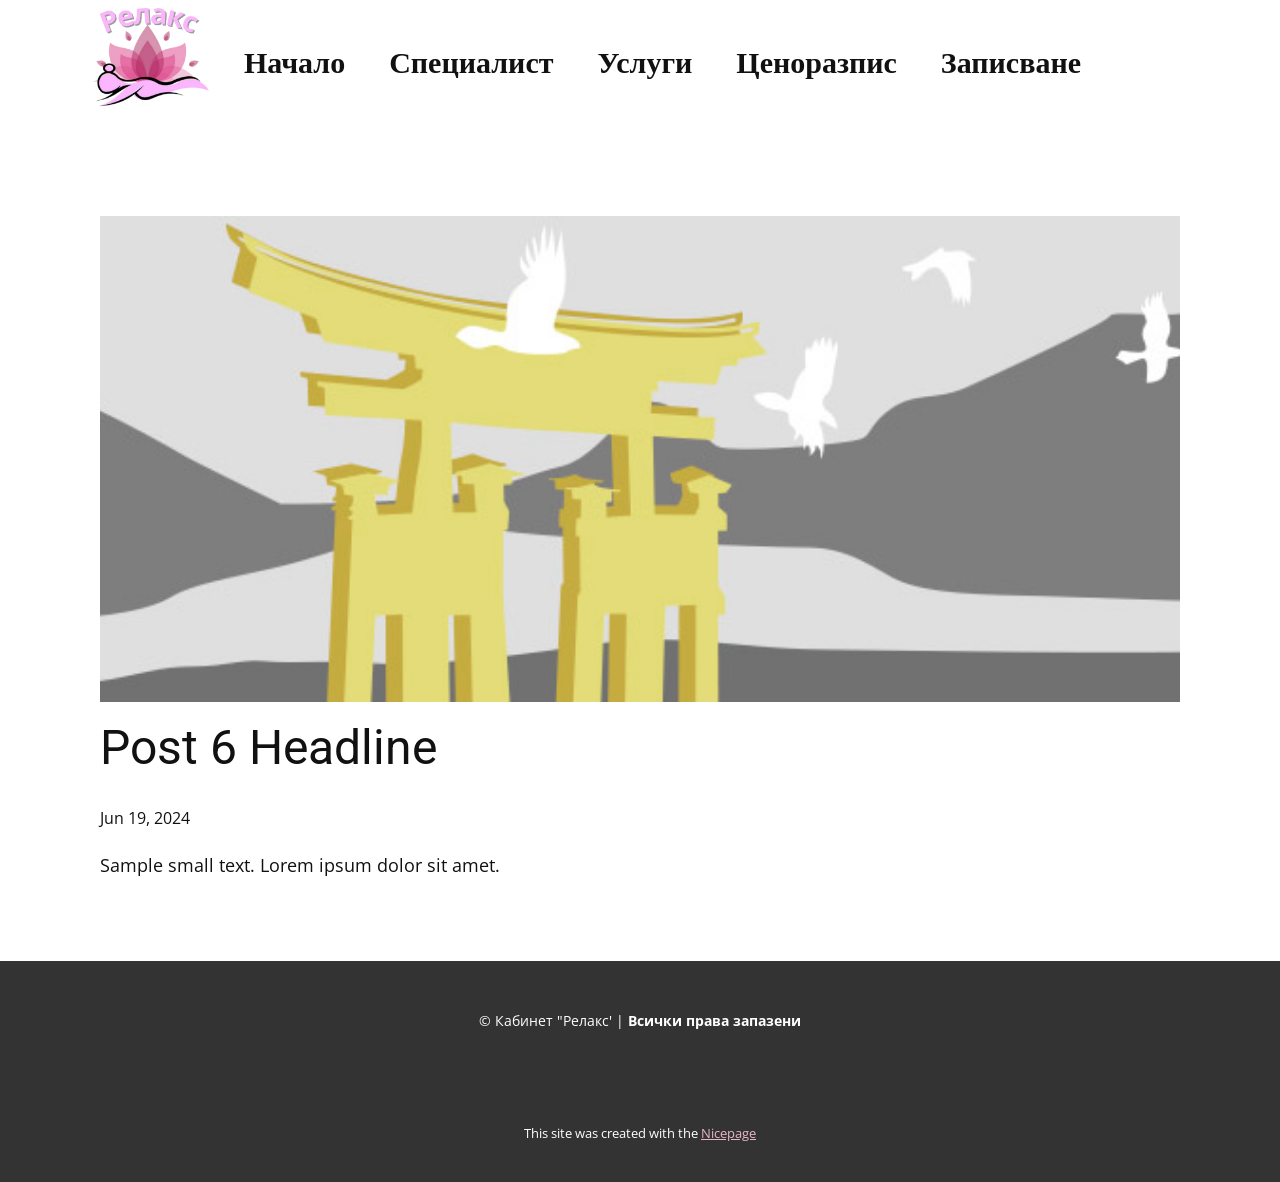
<file: Качване/blog/post-5.html>
<!DOCTYPE html>
<html style="font-size: 16px;" lang="en"><head>
    <meta name="viewport" content="width=device-width, initial-scale=1.0">
    <meta charset="utf-8">
    <meta name="keywords" content="Post 1 Headline">
    <meta name="description" content="">
    <title>Post 6 Headline</title>
    <link rel="stylesheet" href="../nicepage.css" media="screen">
<link rel="stylesheet" href="../Post-Template.css" media="screen">
    <script class="u-script" type="text/javascript" src="../jquery.js" defer=""></script>
    <script class="u-script" type="text/javascript" src="../nicepage.js" defer=""></script>
    <meta name="generator" content="Nicepage 6.12.5, nicepage.com">
    <link id="u-theme-google-font" rel="stylesheet" href="https://fonts.googleapis.com/css?family=Roboto:100,100i,300,300i,400,400i,500,500i,700,700i,900,900i|Open+Sans:300,300i,400,400i,500,500i,600,600i,700,700i,800,800i">
    <link id="u-page-google-font" rel="stylesheet" href="https://fonts.googleapis.com/css?family=Alfa+Slab+One:400">
    
    
    
    <script type="application/ld+json">{
		"@context": "http://schema.org",
		"@type": "Organization",
		"name": "",
		"logo": "images/Send3.png"
}</script>
    <meta name="theme-color" content="#c35c87">
  <meta data-intl-tel-input-cdn-path="intlTelInput/"></head>
  <body data-path-to-root="./" data-include-products="false" class="u-body u-xl-mode" data-lang="en"><header class="u-clearfix u-header u-white u-header" id="sec-3775"><div class="u-clearfix u-sheet u-sheet-1">
        <a href="#" class="u-image u-logo u-image-1" data-image-width="1080" data-image-height="1920">
          <img src="../images/Send3.png" class="u-logo-image u-logo-image-1">
        </a>
        <nav class="u-menu u-menu-one-level u-offcanvas u-menu-1">
          <div class="menu-collapse u-custom-font" style="font-size: 1.875rem; letter-spacing: 0px; font-family: &quot;Alfa Slab One&quot;; font-weight: 700;">
            <a class="u-button-style u-custom-left-right-menu-spacing u-custom-padding-bottom u-custom-top-bottom-menu-spacing u-nav-link u-text-active-palette-1-base u-text-hover-palette-2-base" href="#">
              <svg class="u-svg-link" viewBox="0 0 24 24"><use xlink:href="#menu-hamburger"></use></svg>
              <svg class="u-svg-content" version="1.1" id="menu-hamburger" viewBox="0 0 16 16" x="0px" y="0px" xmlns:xlink="http://www.w3.org/1999/xlink" xmlns="http://www.w3.org/2000/svg"><g><rect y="1" width="16" height="2"></rect><rect y="7" width="16" height="2"></rect><rect y="13" width="16" height="2"></rect>
</g></svg>
            </a>
          </div>
          <div class="u-custom-menu u-nav-container">
            <ul class="u-custom-font u-nav u-unstyled u-nav-1"><li class="u-nav-item"><a class="u-button-style u-nav-link u-text-active-palette-1-base u-text-hover-palette-2-base" href="../Page-2.html" style="padding: 10px 22px;">Начало</a>
</li><li class="u-nav-item"><a class="u-button-style u-nav-link u-text-active-palette-1-base u-text-hover-palette-2-base" href="../Page-2.html#sec-825b" style="padding: 10px 22px;">Специалист</a>
</li><li class="u-nav-item"><a class="u-button-style u-nav-link u-text-active-palette-1-base u-text-hover-palette-2-base" href="../Page-2.html#carousel_472e" style="padding: 10px 22px;">Услуги</a>
</li><li class="u-nav-item"><a class="u-button-style u-nav-link u-text-active-palette-1-base u-text-hover-palette-2-base" href="../Page-2.html#sec-ceb4" style="padding: 10px 22px;">Ценоразпис</a>
</li><li class="u-nav-item"><a class="u-button-style u-nav-link u-text-active-palette-1-base u-text-hover-palette-2-base" href="../Page-2.html#carousel_1060" style="padding: 10px 22px;">Записване</a>
</li></ul>
          </div>
          <div class="u-custom-menu u-nav-container-collapse">
            <div class="u-black u-container-style u-inner-container-layout u-opacity u-opacity-95 u-sidenav">
              <div class="u-inner-container-layout u-sidenav-overflow">
                <div class="u-menu-close"></div>
                <ul class="u-align-center u-nav u-popupmenu-items u-unstyled u-nav-2"><li class="u-nav-item"><a class="u-button-style u-nav-link" href="../Page-2.html">Начало</a>
</li><li class="u-nav-item"><a class="u-button-style u-nav-link" href="../Page-2.html#sec-825b">Специалист</a>
</li><li class="u-nav-item"><a class="u-button-style u-nav-link" href="../Page-2.html#carousel_472e">Услуги</a>
</li><li class="u-nav-item"><a class="u-button-style u-nav-link" href="../Page-2.html#sec-ceb4">Ценоразпис</a>
</li><li class="u-nav-item"><a class="u-button-style u-nav-link" href="../Page-2.html#carousel_1060">Записване</a>
</li></ul>
              </div>
            </div>
            <div class="u-black u-menu-overlay u-opacity u-opacity-70"></div>
          </div>
        </nav>
      </div></header>
    <section class="u-align-center u-clearfix u-section-1" id="sec-7283">
      <div class="u-clearfix u-sheet u-valign-middle-md u-valign-middle-sm u-valign-middle-xs u-sheet-1"><!--post_details--><!--post_details_options_json--><!--{"source":""}--><!--/post_details_options_json--><!--blog_post-->
        <div class="u-container-style u-expanded-width u-post-details u-post-details-1">
          <div class="u-container-layout u-valign-middle u-container-layout-1"><!--blog_post_image-->
            <img alt="" class="u-blog-control u-expanded-width u-image u-image-default u-image-1" src="../images/8ad73f3c.jpeg"><!--/blog_post_image--><!--blog_post_header-->
            <h2 class="u-blog-control u-text u-text-1">Post 6 Headline</h2><!--/blog_post_header--><!--blog_post_metadata-->
            <div class="u-blog-control u-metadata u-metadata-1"><!--blog_post_metadata_date-->
              <span class="u-meta-date u-meta-icon">Jun 19, 2024</span><!--/blog_post_metadata_date--><!--blog_post_metadata_category-->
              <!--/blog_post_metadata_category--><!--blog_post_metadata_comments-->
              <!--/blog_post_metadata_comments-->
            </div><!--/blog_post_metadata--><!--blog_post_content-->
            <div class="u-align-justify u-blog-control u-post-content u-text u-text-2 fr-view">
  Sample small text. Lorem ipsum dolor sit amet.
  </div><!--/blog_post_content-->
          </div>
        </div><!--/blog_post--><!--/post_details-->
      </div>
    </section>
    
    
    
    <footer class="u-align-center u-clearfix u-footer u-grey-80 u-footer" id="sec-b3cd"><div class="u-clearfix u-sheet u-sheet-1">
        <p class="u-small-text u-text u-text-variant u-text-1"> © Кабинет "Релакс' | <span style="font-weight: 700;">Всички права запазени</span>
        </p>
      </div></footer>
    <section class="u-backlink u-clearfix u-grey-80">
      <p class="u-text">
        <span>This site was created with the </span>
        <a class="u-link" href="https://nicepage.com/" target="_blank" rel="nofollow">
          <span>Nicepage</span>
        </a>
      </p>
    </section>
  
</body></html>
</file>
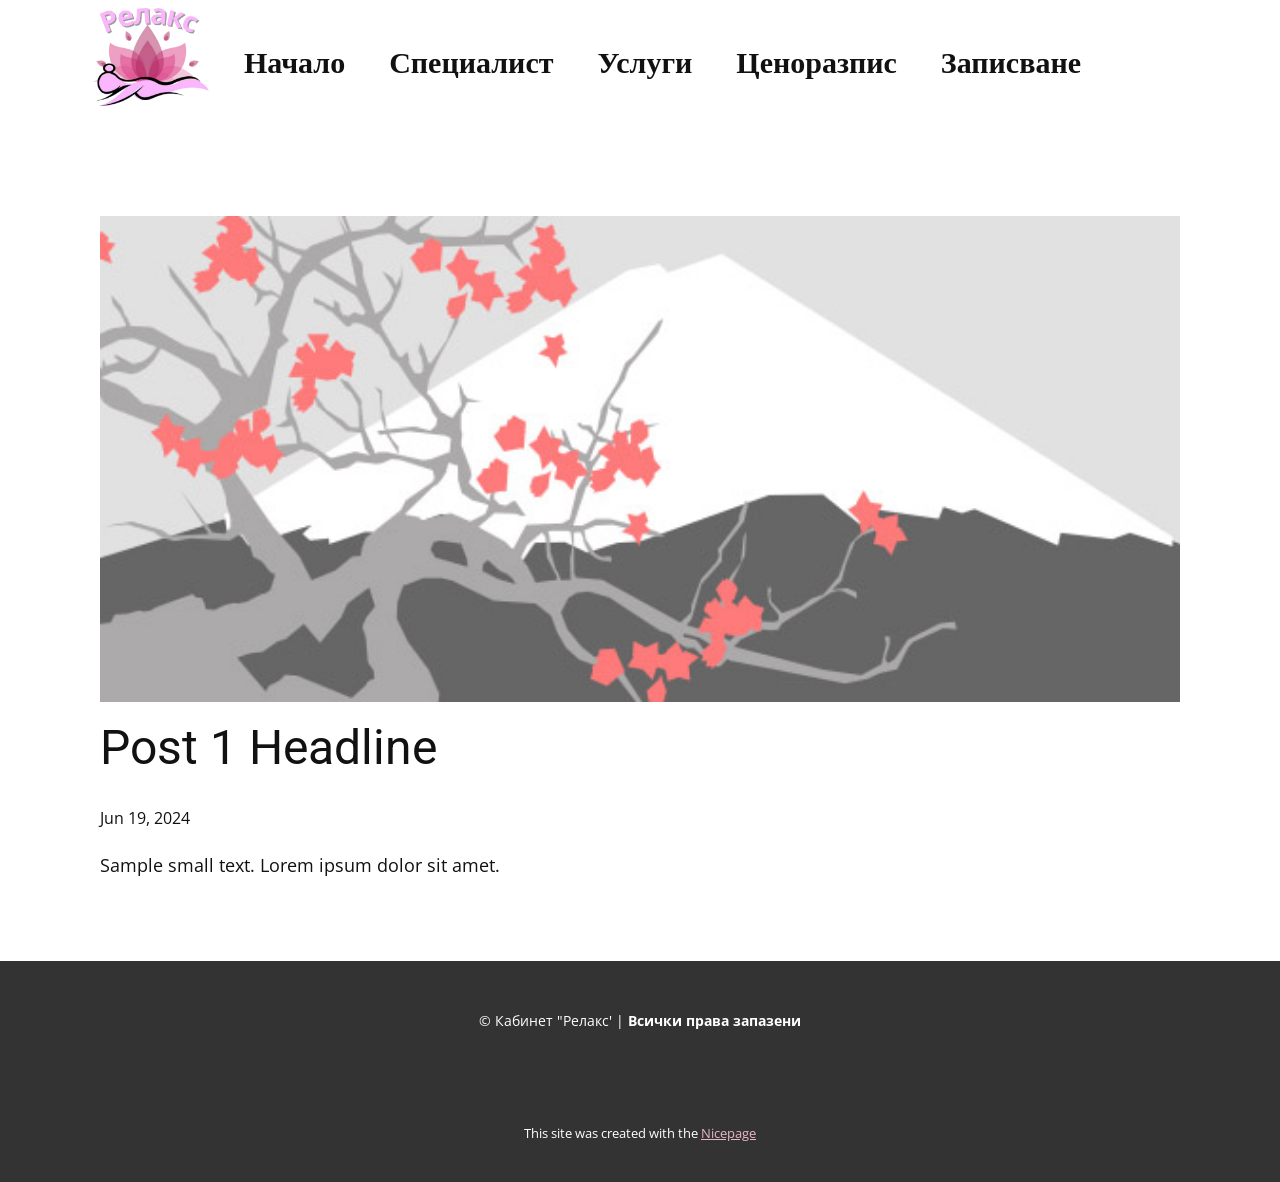
<file: Качване/blog/post.html>
<!DOCTYPE html>
<html style="font-size: 16px;" lang="en"><head>
    <meta name="viewport" content="width=device-width, initial-scale=1.0">
    <meta charset="utf-8">
    <meta name="keywords" content="Post 1 Headline">
    <meta name="description" content="">
    <title>Post 1 Headline</title>
    <link rel="stylesheet" href="../nicepage.css" media="screen">
<link rel="stylesheet" href="../Post-Template.css" media="screen">
    <script class="u-script" type="text/javascript" src="../jquery.js" defer=""></script>
    <script class="u-script" type="text/javascript" src="../nicepage.js" defer=""></script>
    <meta name="generator" content="Nicepage 6.12.5, nicepage.com">
    <link id="u-theme-google-font" rel="stylesheet" href="https://fonts.googleapis.com/css?family=Roboto:100,100i,300,300i,400,400i,500,500i,700,700i,900,900i|Open+Sans:300,300i,400,400i,500,500i,600,600i,700,700i,800,800i">
    <link id="u-page-google-font" rel="stylesheet" href="https://fonts.googleapis.com/css?family=Alfa+Slab+One:400">
    
    
    
    <script type="application/ld+json">{
		"@context": "http://schema.org",
		"@type": "Organization",
		"name": "",
		"logo": "images/Send3.png"
}</script>
    <meta name="theme-color" content="#c35c87">
  <meta data-intl-tel-input-cdn-path="intlTelInput/"></head>
  <body data-path-to-root="./" data-include-products="false" class="u-body u-xl-mode" data-lang="en"><header class="u-clearfix u-header u-white u-header" id="sec-3775"><div class="u-clearfix u-sheet u-sheet-1">
        <a href="#" class="u-image u-logo u-image-1" data-image-width="1080" data-image-height="1920">
          <img src="../images/Send3.png" class="u-logo-image u-logo-image-1">
        </a>
        <nav class="u-menu u-menu-one-level u-offcanvas u-menu-1">
          <div class="menu-collapse u-custom-font" style="font-size: 1.875rem; letter-spacing: 0px; font-family: &quot;Alfa Slab One&quot;; font-weight: 700;">
            <a class="u-button-style u-custom-left-right-menu-spacing u-custom-padding-bottom u-custom-top-bottom-menu-spacing u-nav-link u-text-active-palette-1-base u-text-hover-palette-2-base" href="#">
              <svg class="u-svg-link" viewBox="0 0 24 24"><use xlink:href="#menu-hamburger"></use></svg>
              <svg class="u-svg-content" version="1.1" id="menu-hamburger" viewBox="0 0 16 16" x="0px" y="0px" xmlns:xlink="http://www.w3.org/1999/xlink" xmlns="http://www.w3.org/2000/svg"><g><rect y="1" width="16" height="2"></rect><rect y="7" width="16" height="2"></rect><rect y="13" width="16" height="2"></rect>
</g></svg>
            </a>
          </div>
          <div class="u-custom-menu u-nav-container">
            <ul class="u-custom-font u-nav u-unstyled u-nav-1"><li class="u-nav-item"><a class="u-button-style u-nav-link u-text-active-palette-1-base u-text-hover-palette-2-base" href="../Page-2.html" style="padding: 10px 22px;">Начало</a>
</li><li class="u-nav-item"><a class="u-button-style u-nav-link u-text-active-palette-1-base u-text-hover-palette-2-base" href="../Page-2.html#sec-825b" style="padding: 10px 22px;">Специалист</a>
</li><li class="u-nav-item"><a class="u-button-style u-nav-link u-text-active-palette-1-base u-text-hover-palette-2-base" href="../Page-2.html#carousel_472e" style="padding: 10px 22px;">Услуги</a>
</li><li class="u-nav-item"><a class="u-button-style u-nav-link u-text-active-palette-1-base u-text-hover-palette-2-base" href="../Page-2.html#sec-ceb4" style="padding: 10px 22px;">Ценоразпис</a>
</li><li class="u-nav-item"><a class="u-button-style u-nav-link u-text-active-palette-1-base u-text-hover-palette-2-base" href="../Page-2.html#carousel_1060" style="padding: 10px 22px;">Записване</a>
</li></ul>
          </div>
          <div class="u-custom-menu u-nav-container-collapse">
            <div class="u-black u-container-style u-inner-container-layout u-opacity u-opacity-95 u-sidenav">
              <div class="u-inner-container-layout u-sidenav-overflow">
                <div class="u-menu-close"></div>
                <ul class="u-align-center u-nav u-popupmenu-items u-unstyled u-nav-2"><li class="u-nav-item"><a class="u-button-style u-nav-link" href="../Page-2.html">Начало</a>
</li><li class="u-nav-item"><a class="u-button-style u-nav-link" href="../Page-2.html#sec-825b">Специалист</a>
</li><li class="u-nav-item"><a class="u-button-style u-nav-link" href="../Page-2.html#carousel_472e">Услуги</a>
</li><li class="u-nav-item"><a class="u-button-style u-nav-link" href="../Page-2.html#sec-ceb4">Ценоразпис</a>
</li><li class="u-nav-item"><a class="u-button-style u-nav-link" href="../Page-2.html#carousel_1060">Записване</a>
</li></ul>
              </div>
            </div>
            <div class="u-black u-menu-overlay u-opacity u-opacity-70"></div>
          </div>
        </nav>
      </div></header>
    <section class="u-align-center u-clearfix u-section-1" id="sec-7283">
      <div class="u-clearfix u-sheet u-valign-middle-md u-valign-middle-sm u-valign-middle-xs u-sheet-1"><!--post_details--><!--post_details_options_json--><!--{"source":""}--><!--/post_details_options_json--><!--blog_post-->
        <div class="u-container-style u-expanded-width u-post-details u-post-details-1">
          <div class="u-container-layout u-valign-middle u-container-layout-1"><!--blog_post_image-->
            <img alt="" class="u-blog-control u-expanded-width u-image u-image-default u-image-1" src="../images/0fd3416c.jpeg"><!--/blog_post_image--><!--blog_post_header-->
            <h2 class="u-blog-control u-text u-text-1">Post 1 Headline</h2><!--/blog_post_header--><!--blog_post_metadata-->
            <div class="u-blog-control u-metadata u-metadata-1"><!--blog_post_metadata_date-->
              <span class="u-meta-date u-meta-icon">Jun 19, 2024</span><!--/blog_post_metadata_date--><!--blog_post_metadata_category-->
              <!--/blog_post_metadata_category--><!--blog_post_metadata_comments-->
              <!--/blog_post_metadata_comments-->
            </div><!--/blog_post_metadata--><!--blog_post_content-->
            <div class="u-align-justify u-blog-control u-post-content u-text u-text-2 fr-view">
  Sample small text. Lorem ipsum dolor sit amet.
  </div><!--/blog_post_content-->
          </div>
        </div><!--/blog_post--><!--/post_details-->
      </div>
    </section>
    
    
    
    <footer class="u-align-center u-clearfix u-footer u-grey-80 u-footer" id="sec-b3cd"><div class="u-clearfix u-sheet u-sheet-1">
        <p class="u-small-text u-text u-text-variant u-text-1"> © Кабинет "Релакс' | <span style="font-weight: 700;">Всички права запазени</span>
        </p>
      </div></footer>
    <section class="u-backlink u-clearfix u-grey-80">
      <p class="u-text">
        <span>This site was created with the </span>
        <a class="u-link" href="https://nicepage.com/" target="_blank" rel="nofollow">
          <span>Nicepage</span>
        </a>
      </p>
    </section>
  
</body></html>
</file>
